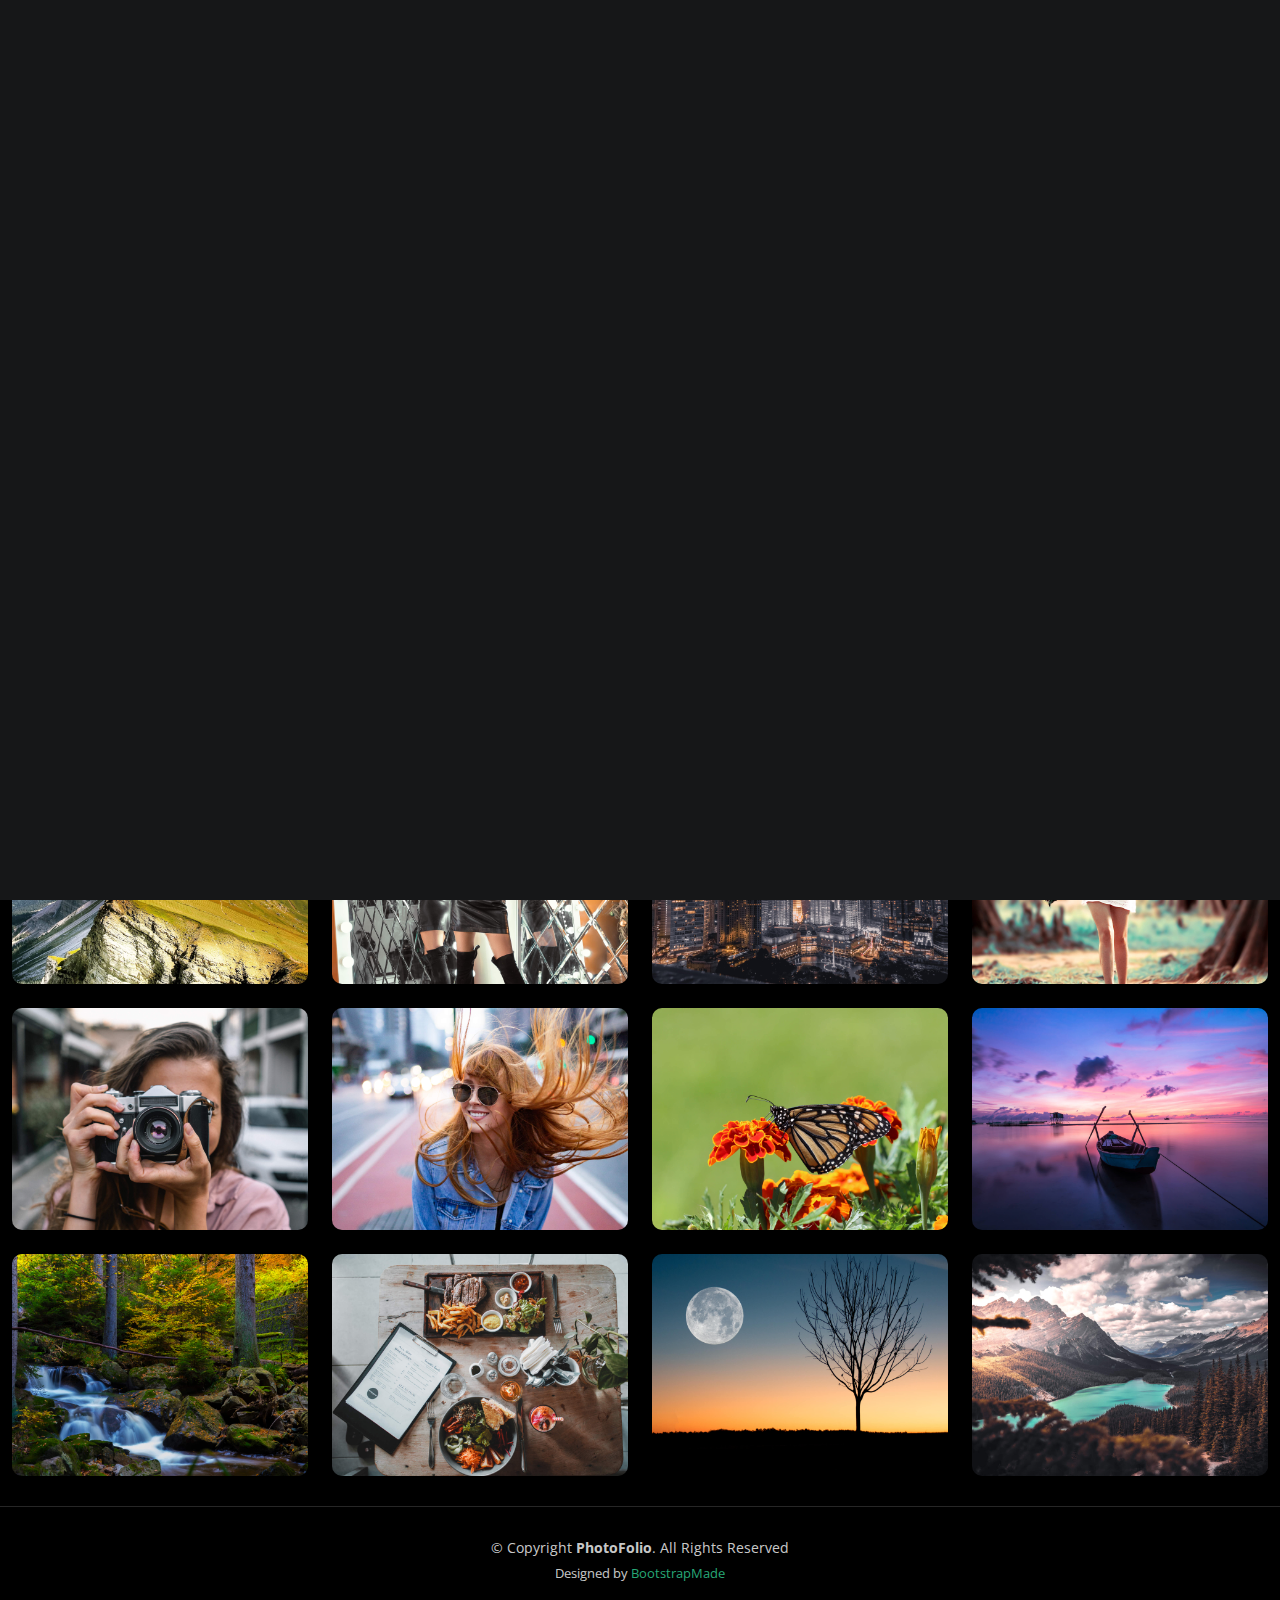
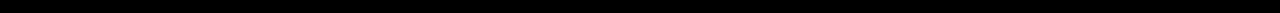
<file: Templates/PhotoFolio/index.html>
<!DOCTYPE html>
<html lang="en">

<head>
  <meta charset="utf-8">
  <meta content="width=device-width, initial-scale=1.0" name="viewport">

  <title>PhotoFolio Bootstrap Template - Index</title>
  <meta content="" name="description">
  <meta content="" name="keywords">

  <!-- Favicons -->
  <link href="assets/img/favicon.png" rel="icon">
  <link href="assets/img/apple-touch-icon.png" rel="apple-touch-icon">

  <!-- Google Fonts -->
  <link rel="preconnect" href="https://fonts.googleapis.com">
  <link rel="preconnect" href="https://fonts.gstatic.com" crossorigin>
  <link href="https://fonts.googleapis.com/css2?family=Open+Sans:ital,wght@0,300;0,400;0,500;0,600;0,700;1,300;1,400;1,600;1,700&family=Inter:ital,wght@0,300;0,400;0,500;0,600;0,700;1,300;1,400;1,500;1,600;1,700&family=Cardo:ital,wght@0,400;0,700;1,400&display=swap" rel="stylesheet">

  <!-- Vendor CSS Files -->
  <link href="assets/vendor/bootstrap/css/bootstrap.min.css" rel="stylesheet">
  <link href="assets/vendor/bootstrap-icons/bootstrap-icons.css" rel="stylesheet">
  <link href="assets/vendor/swiper/swiper-bundle.min.css" rel="stylesheet">
  <link href="assets/vendor/glightbox/css/glightbox.min.css" rel="stylesheet">
  <link href="assets/vendor/aos/aos.css" rel="stylesheet">

  <!-- Template Main CSS File -->
  <link href="assets/css/main.css" rel="stylesheet">

  <!-- =======================================================
  * Template Name: PhotoFolio
  * Template URL: https://bootstrapmade.com/photofolio-bootstrap-photography-website-template/
  * Updated: Mar 17 2024 with Bootstrap v5.3.3
  * Author: BootstrapMade.com
  * License: https://bootstrapmade.com/license/
  ======================================================== -->
</head>

<body>

  <!-- ======= Header ======= -->
  <header id="header" class="header d-flex align-items-center fixed-top">
    <div class="container-fluid d-flex align-items-center justify-content-between">

      <a href="index.html" class="logo d-flex align-items-center  me-auto me-lg-0">
        <!-- Uncomment the line below if you also wish to use an image logo -->
        <!-- <img src="assets/img/logo.png" alt=""> -->
        <i class="bi bi-camera"></i>
        <h1>PhotoFolio</h1>
      </a>

      <nav id="navbar" class="navbar">
        <ul>
          <li><a href="index.html" class="active">Home</a></li>
          <li><a href="about.html">About</a></li>
          <li class="dropdown"><a href="#"><span>Gallery</span> <i class="bi bi-chevron-down dropdown-indicator"></i></a>
            <ul>
              <li><a href="gallery.html">Nature</a></li>
              <li><a href="gallery.html">People</a></li>
              <li><a href="gallery.html">Architecture</a></li>
              <li><a href="gallery.html">Animals</a></li>
              <li><a href="gallery.html">Sports</a></li>
              <li><a href="gallery.html">Travel</a></li>
              <li class="dropdown"><a href="#"><span>Sub Menu</span> <i class="bi bi-chevron-down dropdown-indicator"></i></a>
                <ul>
                  <li><a href="#">Sub Menu 1</a></li>
                  <li><a href="#">Sub Menu 2</a></li>
                  <li><a href="#">Sub Menu 3</a></li>
                </ul>
              </li>
            </ul>
          </li>
          <li><a href="services.html">Services</a></li>
          <li><a href="contact.html">Contact</a></li>
        </ul>
      </nav><!-- .navbar -->

      <div class="header-social-links">
        <a href="#" class="twitter"><i class="bi bi-twitter"></i></a>
        <a href="#" class="facebook"><i class="bi bi-facebook"></i></a>
        <a href="#" class="instagram"><i class="bi bi-instagram"></i></a>
        <a href="#" class="linkedin"><i class="bi bi-linkedin"></i></i></a>
      </div>
      <i class="mobile-nav-toggle mobile-nav-show bi bi-list"></i>
      <i class="mobile-nav-toggle mobile-nav-hide d-none bi bi-x"></i>

    </div>
  </header><!-- End Header -->

  <!-- ======= Hero Section ======= -->
  <section id="hero" class="hero d-flex flex-column justify-content-center align-items-center" data-aos="fade" data-aos-delay="1500">
    <div class="container">
      <div class="row justify-content-center">
        <div class="col-lg-6 text-center">
          <h2>I'm <span>Jenny Wilson</span> a Professional Photographer from New York City</h2>
          <p>Blanditiis praesentium aliquam illum tempore incidunt debitis dolorem magni est deserunt sed qui libero. Qui voluptas amet.</p>
          <a href="contact.html" class="btn-get-started">Available for hire</a>
        </div>
      </div>
    </div>
  </section><!-- End Hero Section -->

  <main id="main" data-aos="fade" data-aos-delay="1500">

    <!-- ======= Gallery Section ======= -->
    <section id="gallery" class="gallery">
      <div class="container-fluid">

        <div class="row gy-4 justify-content-center">
          <div class="col-xl-3 col-lg-4 col-md-6">
            <div class="gallery-item h-100">
              <img src="assets/img/gallery/gallery-1.jpg" class="img-fluid" alt="">
              <div class="gallery-links d-flex align-items-center justify-content-center">
                <a href="assets/img/gallery/gallery-1.jpg" title="Gallery 1" class="glightbox preview-link"><i class="bi bi-arrows-angle-expand"></i></a>
                <a href="gallery-single.html" class="details-link"><i class="bi bi-link-45deg"></i></a>
              </div>
            </div>
          </div><!-- End Gallery Item -->
          <div class="col-xl-3 col-lg-4 col-md-6">
            <div class="gallery-item h-100">
              <img src="assets/img/gallery/gallery-2.jpg" class="img-fluid" alt="">
              <div class="gallery-links d-flex align-items-center justify-content-center">
                <a href="assets/img/gallery/gallery-2.jpg" title="Gallery 2" class="glightbox preview-link"><i class="bi bi-arrows-angle-expand"></i></a>
                <a href="gallery-single.html" class="details-link"><i class="bi bi-link-45deg"></i></a>
              </div>
            </div>
          </div><!-- End Gallery Item -->
          <div class="col-xl-3 col-lg-4 col-md-6">
            <div class="gallery-item h-100">
              <img src="assets/img/gallery/gallery-3.jpg" class="img-fluid" alt="">
              <div class="gallery-links d-flex align-items-center justify-content-center">
                <a href="assets/img/gallery/gallery-3.jpg" title="Gallery 3" class="glightbox preview-link"><i class="bi bi-arrows-angle-expand"></i></a>
                <a href="gallery-single.html" class="details-link"><i class="bi bi-link-45deg"></i></a>
              </div>
            </div>
          </div><!-- End Gallery Item -->
          <div class="col-xl-3 col-lg-4 col-md-6">
            <div class="gallery-item h-100">
              <img src="assets/img/gallery/gallery-4.jpg" class="img-fluid" alt="">
              <div class="gallery-links d-flex align-items-center justify-content-center">
                <a href="assets/img/gallery/gallery-4.jpg" title="Gallery 4" class="glightbox preview-link"><i class="bi bi-arrows-angle-expand"></i></a>
                <a href="gallery-single.html" class="details-link"><i class="bi bi-link-45deg"></i></a>
              </div>
            </div>
          </div><!-- End Gallery Item -->
          <div class="col-xl-3 col-lg-4 col-md-6">
            <div class="gallery-item h-100">
              <img src="assets/img/gallery/gallery-5.jpg" class="img-fluid" alt="">
              <div class="gallery-links d-flex align-items-center justify-content-center">
                <a href="assets/img/gallery/gallery-5.jpg" title="Gallery 5" class="glightbox preview-link"><i class="bi bi-arrows-angle-expand"></i></a>
                <a href="gallery-single.html" class="details-link"><i class="bi bi-link-45deg"></i></a>
              </div>
            </div>
          </div><!-- End Gallery Item -->
          <div class="col-xl-3 col-lg-4 col-md-6">
            <div class="gallery-item h-100">
              <img src="assets/img/gallery/gallery-6.jpg" class="img-fluid" alt="">
              <div class="gallery-links d-flex align-items-center justify-content-center">
                <a href="assets/img/gallery/gallery-6.jpg" title="Gallery 6" class="glightbox preview-link"><i class="bi bi-arrows-angle-expand"></i></a>
                <a href="gallery-single.html" class="details-link"><i class="bi bi-link-45deg"></i></a>
              </div>
            </div>
          </div><!-- End Gallery Item -->
          <div class="col-xl-3 col-lg-4 col-md-6">
            <div class="gallery-item h-100">
              <img src="assets/img/gallery/gallery-7.jpg" class="img-fluid" alt="">
              <div class="gallery-links d-flex align-items-center justify-content-center">
                <a href="assets/img/gallery/gallery-7.jpg" title="Gallery 7" class="glightbox preview-link"><i class="bi bi-arrows-angle-expand"></i></a>
                <a href="gallery-single.html" class="details-link"><i class="bi bi-link-45deg"></i></a>
              </div>
            </div>
          </div><!-- End Gallery Item -->
          <div class="col-xl-3 col-lg-4 col-md-6">
            <div class="gallery-item h-100">
              <img src="assets/img/gallery/gallery-8.jpg" class="img-fluid" alt="">
              <div class="gallery-links d-flex align-items-center justify-content-center">
                <a href="assets/img/gallery/gallery-8.jpg" title="Gallery 8" class="glightbox preview-link"><i class="bi bi-arrows-angle-expand"></i></a>
                <a href="gallery-single.html" class="details-link"><i class="bi bi-link-45deg"></i></a>
              </div>
            </div>
          </div><!-- End Gallery Item -->
          <div class="col-xl-3 col-lg-4 col-md-6">
            <div class="gallery-item h-100">
              <img src="assets/img/gallery/gallery-9.jpg" class="img-fluid" alt="">
              <div class="gallery-links d-flex align-items-center justify-content-center">
                <a href="assets/img/gallery/gallery-9.jpg" title="Gallery 9" class="glightbox preview-link"><i class="bi bi-arrows-angle-expand"></i></a>
                <a href="gallery-single.html" class="details-link"><i class="bi bi-link-45deg"></i></a>
              </div>
            </div>
          </div><!-- End Gallery Item -->
          <div class="col-xl-3 col-lg-4 col-md-6">
            <div class="gallery-item h-100">
              <img src="assets/img/gallery/gallery-10.jpg" class="img-fluid" alt="">
              <div class="gallery-links d-flex align-items-center justify-content-center">
                <a href="assets/img/gallery/gallery-10.jpg" title="Gallery 10" class="glightbox preview-link"><i class="bi bi-arrows-angle-expand"></i></a>
                <a href="gallery-single.html" class="details-link"><i class="bi bi-link-45deg"></i></a>
              </div>
            </div>
          </div><!-- End Gallery Item -->
          <div class="col-xl-3 col-lg-4 col-md-6">
            <div class="gallery-item h-100">
              <img src="assets/img/gallery/gallery-11.jpg" class="img-fluid" alt="">
              <div class="gallery-links d-flex align-items-center justify-content-center">
                <a href="assets/img/gallery/gallery-11.jpg" title="Gallery 11" class="glightbox preview-link"><i class="bi bi-arrows-angle-expand"></i></a>
                <a href="gallery-single.html" class="details-link"><i class="bi bi-link-45deg"></i></a>
              </div>
            </div>
          </div><!-- End Gallery Item -->
          <div class="col-xl-3 col-lg-4 col-md-6">
            <div class="gallery-item h-100">
              <img src="assets/img/gallery/gallery-12.jpg" class="img-fluid" alt="">
              <div class="gallery-links d-flex align-items-center justify-content-center">
                <a href="assets/img/gallery/gallery-12.jpg" title="Gallery 12" class="glightbox preview-link"><i class="bi bi-arrows-angle-expand"></i></a>
                <a href="gallery-single.html" class="details-link"><i class="bi bi-link-45deg"></i></a>
              </div>
            </div>
          </div><!-- End Gallery Item -->
          <div class="col-xl-3 col-lg-4 col-md-6">
            <div class="gallery-item h-100">
              <img src="assets/img/gallery/gallery-13.jpg" class="img-fluid" alt="">
              <div class="gallery-links d-flex align-items-center justify-content-center">
                <a href="assets/img/gallery/gallery-13.jpg" title="Gallery 13" class="glightbox preview-link"><i class="bi bi-arrows-angle-expand"></i></a>
                <a href="gallery-single.html" class="details-link"><i class="bi bi-link-45deg"></i></a>
              </div>
            </div>
          </div><!-- End Gallery Item -->
          <div class="col-xl-3 col-lg-4 col-md-6">
            <div class="gallery-item h-100">
              <img src="assets/img/gallery/gallery-14.jpg" class="img-fluid" alt="">
              <div class="gallery-links d-flex align-items-center justify-content-center">
                <a href="assets/img/gallery/gallery-14.jpg" title="Gallery 14" class="glightbox preview-link"><i class="bi bi-arrows-angle-expand"></i></a>
                <a href="gallery-single.html" class="details-link"><i class="bi bi-link-45deg"></i></a>
              </div>
            </div>
          </div><!-- End Gallery Item -->
          <div class="col-xl-3 col-lg-4 col-md-6">
            <div class="gallery-item h-100">
              <img src="assets/img/gallery/gallery-15.jpg" class="img-fluid" alt="">
              <div class="gallery-links d-flex align-items-center justify-content-center">
                <a href="assets/img/gallery/gallery-15.jpg" title="Gallery 15" class="glightbox preview-link"><i class="bi bi-arrows-angle-expand"></i></a>
                <a href="gallery-single.html" class="details-link"><i class="bi bi-link-45deg"></i></a>
              </div>
            </div>
          </div><!-- End Gallery Item -->
          <div class="col-xl-3 col-lg-4 col-md-6">
            <div class="gallery-item h-100">
              <img src="assets/img/gallery/gallery-16.jpg" class="img-fluid" alt="">
              <div class="gallery-links d-flex align-items-center justify-content-center">
                <a href="assets/img/gallery/gallery-16.jpg" title="Gallery 16" class="glightbox preview-link"><i class="bi bi-arrows-angle-expand"></i></a>
                <a href="gallery-single.html" class="details-link"><i class="bi bi-link-45deg"></i></a>
              </div>
            </div>
          </div><!-- End Gallery Item -->

        </div>

      </div>
    </section><!-- End Gallery Section -->

  </main><!-- End #main -->

  <!-- ======= Footer ======= -->
  <footer id="footer" class="footer">
    <div class="container">
      <div class="copyright">
        &copy; Copyright <strong><span>PhotoFolio</span></strong>. All Rights Reserved
      </div>
      <div class="credits">
        <!-- All the links in the footer should remain intact. -->
        <!-- You can delete the links only if you purchased the pro version. -->
        <!-- Licensing information: https://bootstrapmade.com/license/ -->
        <!-- Purchase the pro version with working PHP/AJAX contact form: https://bootstrapmade.com/photofolio-bootstrap-photography-website-template/ -->
        Designed by <a href="https://bootstrapmade.com/">BootstrapMade</a>
      </div>
    </div>
  </footer><!-- End Footer -->

  <a href="#" class="scroll-top d-flex align-items-center justify-content-center"><i class="bi bi-arrow-up-short"></i></a>

  <div id="preloader">
    <div class="line"></div>
  </div>

  <!-- Vendor JS Files -->
  <script src="assets/vendor/bootstrap/js/bootstrap.bundle.min.js"></script>
  <script src="assets/vendor/swiper/swiper-bundle.min.js"></script>
  <script src="assets/vendor/glightbox/js/glightbox.min.js"></script>
  <script src="assets/vendor/aos/aos.js"></script>
  <script src="assets/vendor/php-email-form/validate.js"></script>

  <!-- Template Main JS File -->
  <script src="assets/js/main.js"></script>

</body>

</html>
</file>
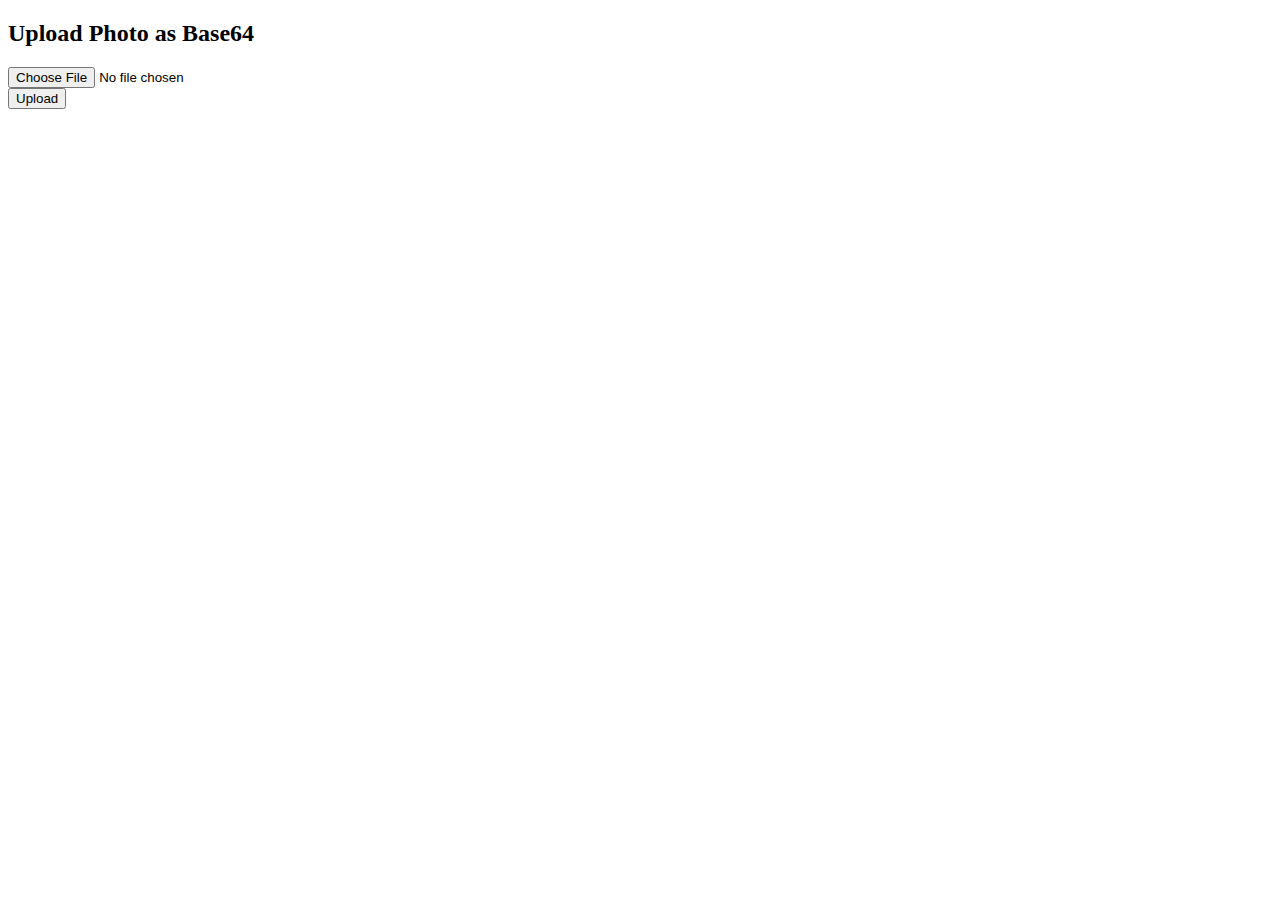
<file: pruebas.html>
<!DOCTYPE html>
<html lang="en">

<head>
    <meta charset="UTF-8">
    <meta name="viewport" content="width=device-width, initial-scale=1.0">
    <title>Upload Photo as Base64</title>
    <style>
        img {
            max-width: 300px;
            max-height: 300px;
            margin-top: 10px;
        }
    </style>
</head>
<body>
    <h2>Upload Photo as Base64</h2>
    <input type="file" id="fileInput" accept="image/*">
    <div id="imageContainer"></div>
    <button onclick="handleUpload()">Upload</button>
    <div id="faces-list"></div>
    <script>
document.getElementById('fileInput').addEventListener('change', function(event) {
            const file = event.target.files[0];
            const reader = new FileReader();

            reader.onload = function(event) {
                const imageUrl = event.target.result;
                const image = document.createElement('img');
                image.src = imageUrl;
                document.getElementById('imageContainer').innerHTML = '';
                document.getElementById('imageContainer').appendChild(image);
            };

            reader.readAsDataURL(file);
        });
// Mostramos las caras en el HTML
function showFaces(faces){
    const facesList = document.getElementById('faces-list');
    facesList.innerHTML = '';
    faces.forEach(face => {
        const img = document.createElement('img');
        img.src = face.face;
        facesList.appendChild(img);
        const vectorInfo = document.createElement('p');
        vectorInfo.textContent = `Encoding: [${face.encoding.join(', ')}]`;
        facesList.appendChild(vectorInfo);
    });
}


        function handleUpload() {
            console.log("subiendo");
            const fileInput = document.getElementById('fileInput');
            const file = fileInput.files[0];

            
            if (file) {
                var formData = new FormData();
                formData.append('img', file);
                sendDataToAPI(formData);
            } else {
                alert("Please select a file.");
            }
        }
        
        function sendDataToAPI(formData) {
            // Replace 'your-api-endpoint' with the actual API endpoint
            const apiUrl = 'http://127.0.0.1:105/get_encoding';
            for (const value of formData.values()) {
                console.log(value);
            }
            // Make an AJAX POST request to the API endpoint
            fetch(apiUrl, {
                method: 'POST',
                body: formData,
            })
            .then(response => {
                if (response.ok) {
                    alert('Image uploaded successfully!');
                    return response.json();
                } else {
                    throw new Error('Failed to upload image');
                }
            }).then(response =>{
                showFaces(response)
            })
            .catch(error => {
                console.error('Error:', error);
                alert('Failed to upload image. Please try again later.');
            });
        }
    </script>
</body>
</html>
</file>
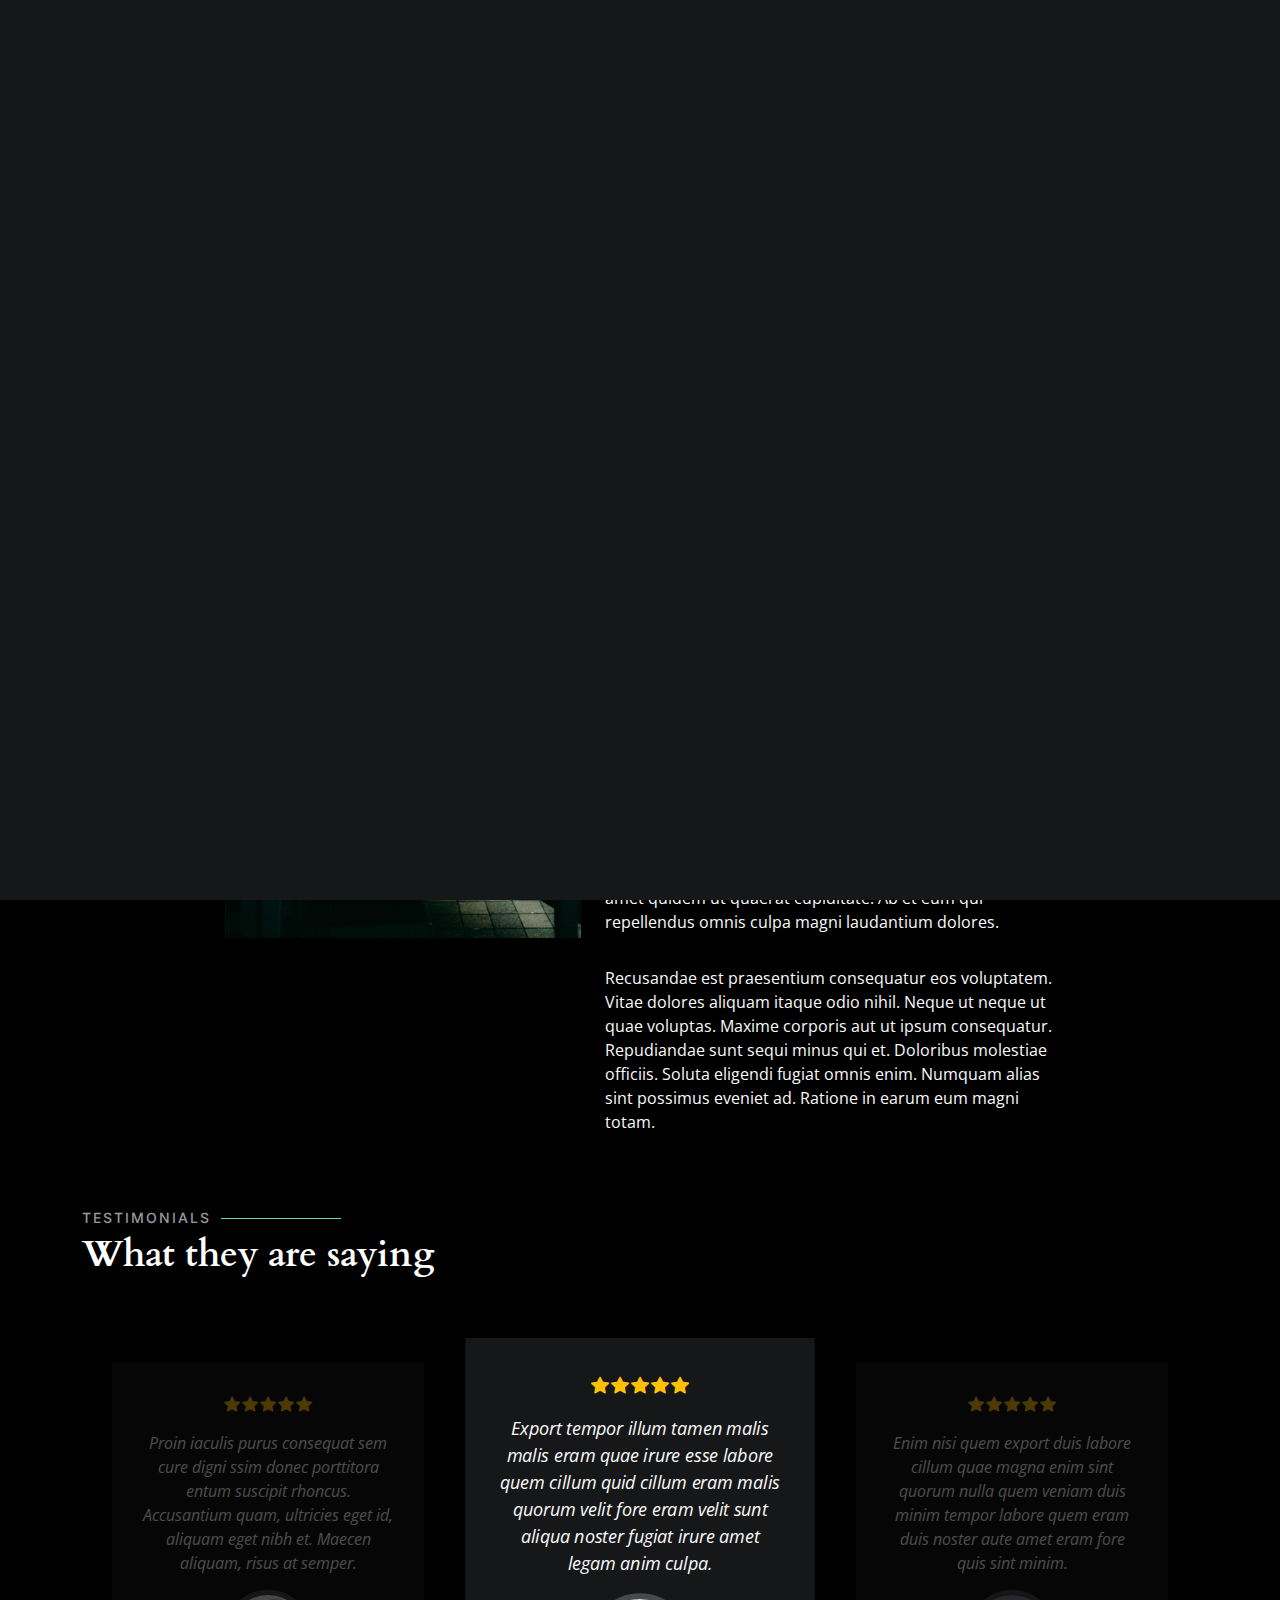
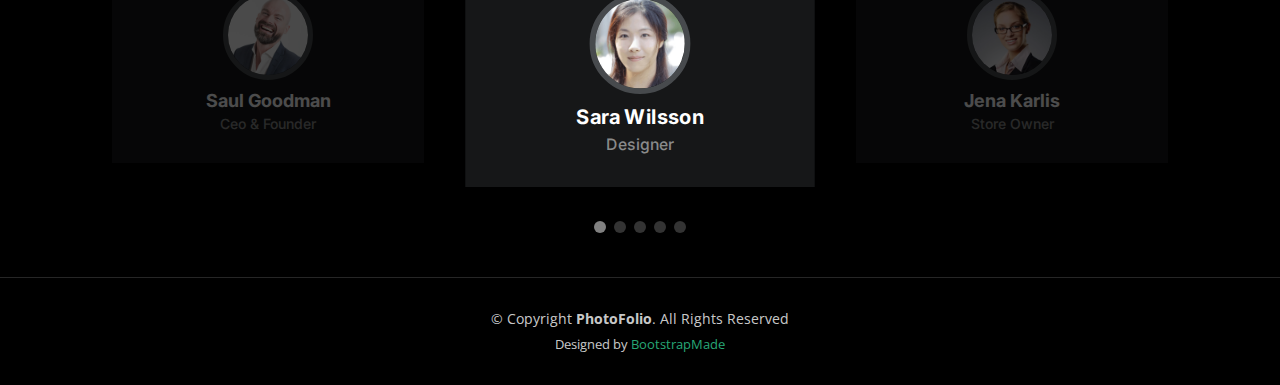
<file: Templates/PhotoFolio/about.html>
<!DOCTYPE html>
<html lang="en">

<head>
  <meta charset="utf-8">
  <meta content="width=device-width, initial-scale=1.0" name="viewport">

  <title>PhotoFolio Bootstrap Template - About</title>
  <meta content="" name="description">
  <meta content="" name="keywords">

  <!-- Favicons -->
  <link href="assets/img/favicon.png" rel="icon">
  <link href="assets/img/apple-touch-icon.png" rel="apple-touch-icon">

  <!-- Google Fonts -->
  <link rel="preconnect" href="https://fonts.googleapis.com">
  <link rel="preconnect" href="https://fonts.gstatic.com" crossorigin>
  <link href="https://fonts.googleapis.com/css2?family=Open+Sans:ital,wght@0,300;0,400;0,500;0,600;0,700;1,300;1,400;1,600;1,700&family=Inter:ital,wght@0,300;0,400;0,500;0,600;0,700;1,300;1,400;1,500;1,600;1,700&family=Cardo:ital,wght@0,400;0,700;1,400&display=swap" rel="stylesheet">

  <!-- Vendor CSS Files -->
  <link href="assets/vendor/bootstrap/css/bootstrap.min.css" rel="stylesheet">
  <link href="assets/vendor/bootstrap-icons/bootstrap-icons.css" rel="stylesheet">
  <link href="assets/vendor/swiper/swiper-bundle.min.css" rel="stylesheet">
  <link href="assets/vendor/glightbox/css/glightbox.min.css" rel="stylesheet">
  <link href="assets/vendor/aos/aos.css" rel="stylesheet">

  <!-- Template Main CSS File -->
  <link href="assets/css/main.css" rel="stylesheet">

  <!-- =======================================================
  * Template Name: PhotoFolio
  * Template URL: https://bootstrapmade.com/photofolio-bootstrap-photography-website-template/
  * Updated: Mar 17 2024 with Bootstrap v5.3.3
  * Author: BootstrapMade.com
  * License: https://bootstrapmade.com/license/
  ======================================================== -->
</head>

<body>

  <!-- ======= Header ======= -->
  <header id="header" class="header d-flex align-items-center fixed-top">
    <div class="container-fluid d-flex align-items-center justify-content-between">

      <a href="index.html" class="logo d-flex align-items-center  me-auto me-lg-0">
        <!-- Uncomment the line below if you also wish to use an image logo -->
        <!-- <img src="assets/img/logo.png" alt=""> -->
        <i class="bi bi-camera"></i>
        <h1>PhotoFolio</h1>
      </a>

      <nav id="navbar" class="navbar">
        <ul>
          <li><a href="index.html">Home</a></li>
          <li><a href="about.html" class="active">About</a></li>
          <li class="dropdown"><a href="#"><span>Gallery</span> <i class="bi bi-chevron-down dropdown-indicator"></i></a>
            <ul>
              <li><a href="gallery.html">Nature</a></li>
              <li><a href="gallery.html">People</a></li>
              <li><a href="gallery.html">Architecture</a></li>
              <li><a href="gallery.html">Animals</a></li>
              <li><a href="gallery.html">Sports</a></li>
              <li><a href="gallery.html">Travel</a></li>
              <li class="dropdown"><a href="#"><span>Sub Menu</span> <i class="bi bi-chevron-down dropdown-indicator"></i></a>
                <ul>
                  <li><a href="#">Sub Menu 1</a></li>
                  <li><a href="#">Sub Menu 2</a></li>
                  <li><a href="#">Sub Menu 3</a></li>
                </ul>
              </li>
            </ul>
          </li>
          <li><a href="services.html">Services</a></li>
          <li><a href="contact.html">Contact</a></li>
        </ul>
      </nav><!-- .navbar -->

      <div class="header-social-links">
        <a href="#" class="twitter"><i class="bi bi-twitter"></i></a>
        <a href="#" class="facebook"><i class="bi bi-facebook"></i></a>
        <a href="#" class="instagram"><i class="bi bi-instagram"></i></a>
        <a href="#" class="linkedin"><i class="bi bi-linkedin"></i></i></a>
      </div>
      <i class="mobile-nav-toggle mobile-nav-show bi bi-list"></i>
      <i class="mobile-nav-toggle mobile-nav-hide d-none bi bi-x"></i>

    </div>
  </header><!-- End Header -->

  <main id="main" data-aos="fade" data-aos-delay="1500">

    <!-- ======= End Page Header ======= -->
    <div class="page-header d-flex align-items-center">
      <div class="container position-relative">
        <div class="row d-flex justify-content-center">
          <div class="col-lg-6 text-center">
            <h2>About</h2>
            <p>Odio et unde deleniti. Deserunt numquam exercitationem. Officiis quo odio sint voluptas consequatur ut a odio voluptatem. Sit dolorum debitis veritatis natus dolores. Quasi ratione sint. Sit quaerat ipsum dolorem.</p>

            <a class="cta-btn" href="contact.html">Available for hire</a>

          </div>
        </div>
      </div>
    </div><!-- End Page Header -->

    <!-- ======= About Section ======= -->
    <section id="about" class="about">
      <div class="container">

        <div class="row gy-4 justify-content-center">
          <div class="col-lg-4">
            <img src="assets/img/profile-img.jpg" class="img-fluid" alt="">
          </div>
          <div class="col-lg-5 content">
            <h2>Professional Photographer from New York</h2>
            <p class="fst-italic py-3">
              Lorem ipsum dolor sit amet, consectetur adipiscing elit, sed do eiusmod tempor incididunt ut labore et dolore
              magna aliqua.
            </p>
            <div class="row">
              <div class="col-lg-6">
                <ul>
                  <li><i class="bi bi-chevron-right"></i> <strong>Birthday:</strong> <span>1 May 1995</span></li>
                  <li><i class="bi bi-chevron-right"></i> <strong>Website:</strong> <span>www.example.com</span></li>
                  <li><i class="bi bi-chevron-right"></i> <strong>Phone:</strong> <span>+123 456 7890</span></li>
                  <li><i class="bi bi-chevron-right"></i> <strong>City:</strong> <span>New York, USA</span></li>
                </ul>
              </div>
              <div class="col-lg-6">
                <ul>
                  <li><i class="bi bi-chevron-right"></i> <strong>Age:</strong> <span>30</span></li>
                  <li><i class="bi bi-chevron-right"></i> <strong>Degree:</strong> <span>Master</span></li>
                  <li><i class="bi bi-chevron-right"></i> <strong>PhEmailone:</strong> <span>email@example.com</span></li>
                  <li><i class="bi bi-chevron-right"></i> <strong>Freelance:</strong> <span>Available</span></li>
                </ul>
              </div>
            </div>
            <p class="py-3">
              Officiis eligendi itaque labore et dolorum mollitia officiis optio vero. Quisquam sunt adipisci omnis et ut. Nulla accusantium dolor incidunt officia tempore. Et eius omnis.
              Cupiditate ut dicta maxime officiis quidem quia. Sed et consectetur qui quia repellendus itaque neque. Aliquid amet quidem ut quaerat cupiditate. Ab et eum qui repellendus omnis culpa magni laudantium dolores.
            </p>
            <p class="m-0">
              Recusandae est praesentium consequatur eos voluptatem. Vitae dolores aliquam itaque odio nihil. Neque ut neque ut quae voluptas. Maxime corporis aut ut ipsum consequatur. Repudiandae sunt sequi minus qui et. Doloribus molestiae officiis.
              Soluta eligendi fugiat omnis enim. Numquam alias sint possimus eveniet ad. Ratione in earum eum magni totam.
            </p>
          </div>
        </div>

      </div>
    </section><!-- End About Section -->

    <!-- ======= Testimonials Section ======= -->
    <section id="testimonials" class="testimonials">
      <div class="container">

        <div class="section-header">
          <h2>Testimonials</h2>
          <p>What they are saying</p>
        </div>

        <div class="slides-3 swiper">
          <div class="swiper-wrapper">

            <div class="swiper-slide">
              <div class="testimonial-item">
                <div class="stars">
                  <i class="bi bi-star-fill"></i><i class="bi bi-star-fill"></i><i class="bi bi-star-fill"></i><i class="bi bi-star-fill"></i><i class="bi bi-star-fill"></i>
                </div>
                <p>
                  Proin iaculis purus consequat sem cure digni ssim donec porttitora entum suscipit rhoncus. Accusantium quam, ultricies eget id, aliquam eget nibh et. Maecen aliquam, risus at semper.
                </p>
                <div class="profile mt-auto">
                  <img src="assets/img/testimonials/testimonials-1.jpg" class="testimonial-img" alt="">
                  <h3>Saul Goodman</h3>
                  <h4>Ceo &amp; Founder</h4>
                </div>
              </div>
            </div><!-- End testimonial item -->

            <div class="swiper-slide">
              <div class="testimonial-item">
                <div class="stars">
                  <i class="bi bi-star-fill"></i><i class="bi bi-star-fill"></i><i class="bi bi-star-fill"></i><i class="bi bi-star-fill"></i><i class="bi bi-star-fill"></i>
                </div>
                <p>
                  Export tempor illum tamen malis malis eram quae irure esse labore quem cillum quid cillum eram malis quorum velit fore eram velit sunt aliqua noster fugiat irure amet legam anim culpa.
                </p>
                <div class="profile mt-auto">
                  <img src="assets/img/testimonials/testimonials-2.jpg" class="testimonial-img" alt="">
                  <h3>Sara Wilsson</h3>
                  <h4>Designer</h4>
                </div>
              </div>
            </div><!-- End testimonial item -->

            <div class="swiper-slide">
              <div class="testimonial-item">
                <div class="stars">
                  <i class="bi bi-star-fill"></i><i class="bi bi-star-fill"></i><i class="bi bi-star-fill"></i><i class="bi bi-star-fill"></i><i class="bi bi-star-fill"></i>
                </div>
                <p>
                  Enim nisi quem export duis labore cillum quae magna enim sint quorum nulla quem veniam duis minim tempor labore quem eram duis noster aute amet eram fore quis sint minim.
                </p>
                <div class="profile mt-auto">
                  <img src="assets/img/testimonials/testimonials-3.jpg" class="testimonial-img" alt="">
                  <h3>Jena Karlis</h3>
                  <h4>Store Owner</h4>
                </div>
              </div>
            </div><!-- End testimonial item -->

            <div class="swiper-slide">
              <div class="testimonial-item">
                <div class="stars">
                  <i class="bi bi-star-fill"></i><i class="bi bi-star-fill"></i><i class="bi bi-star-fill"></i><i class="bi bi-star-fill"></i><i class="bi bi-star-fill"></i>
                </div>
                <p>
                  Fugiat enim eram quae cillum dolore dolor amet nulla culpa multos export minim fugiat minim velit minim dolor enim duis veniam ipsum anim magna sunt elit fore quem dolore labore illum veniam.
                </p>
                <div class="profile mt-auto">
                  <img src="assets/img/testimonials/testimonials-4.jpg" class="testimonial-img" alt="">
                  <h3>Matt Brandon</h3>
                  <h4>Freelancer</h4>
                </div>
              </div>
            </div><!-- End testimonial item -->

            <div class="swiper-slide">
              <div class="testimonial-item">
                <div class="stars">
                  <i class="bi bi-star-fill"></i><i class="bi bi-star-fill"></i><i class="bi bi-star-fill"></i><i class="bi bi-star-fill"></i><i class="bi bi-star-fill"></i>
                </div>
                <p>
                  Quis quorum aliqua sint quem legam fore sunt eram irure aliqua veniam tempor noster veniam enim culpa labore duis sunt culpa nulla illum cillum fugiat legam esse veniam culpa fore nisi cillum quid.
                </p>
                <div class="profile mt-auto">
                  <img src="assets/img/testimonials/testimonials-5.jpg" class="testimonial-img" alt="">
                  <h3>John Larson</h3>
                  <h4>Entrepreneur</h4>
                </div>
              </div>
            </div><!-- End testimonial item -->

          </div>
          <div class="swiper-pagination"></div>
        </div>

      </div>
    </section><!-- End Testimonials Section -->

  </main><!-- End #main -->

  <!-- ======= Footer ======= -->
  <footer id="footer" class="footer">
    <div class="container">
      <div class="copyright">
        &copy; Copyright <strong><span>PhotoFolio</span></strong>. All Rights Reserved
      </div>
      <div class="credits">
        <!-- All the links in the footer should remain intact. -->
        <!-- You can delete the links only if you purchased the pro version. -->
        <!-- Licensing information: https://bootstrapmade.com/license/ -->
        <!-- Purchase the pro version with working PHP/AJAX contact form: https://bootstrapmade.com/photofolio-bootstrap-photography-website-template/ -->
        Designed by <a href="https://bootstrapmade.com/">BootstrapMade</a>
      </div>
    </div>
  </footer><!-- End Footer -->

  <a href="#" class="scroll-top d-flex align-items-center justify-content-center"><i class="bi bi-arrow-up-short"></i></a>

  <div id="preloader">
    <div class="line"></div>
  </div>

  <!-- Vendor JS Files -->
  <script src="assets/vendor/bootstrap/js/bootstrap.bundle.min.js"></script>
  <script src="assets/vendor/swiper/swiper-bundle.min.js"></script>
  <script src="assets/vendor/glightbox/js/glightbox.min.js"></script>
  <script src="assets/vendor/aos/aos.js"></script>
  <script src="assets/vendor/php-email-form/validate.js"></script>

  <!-- Template Main JS File -->
  <script src="assets/js/main.js"></script>

</body>

</html>
</file>
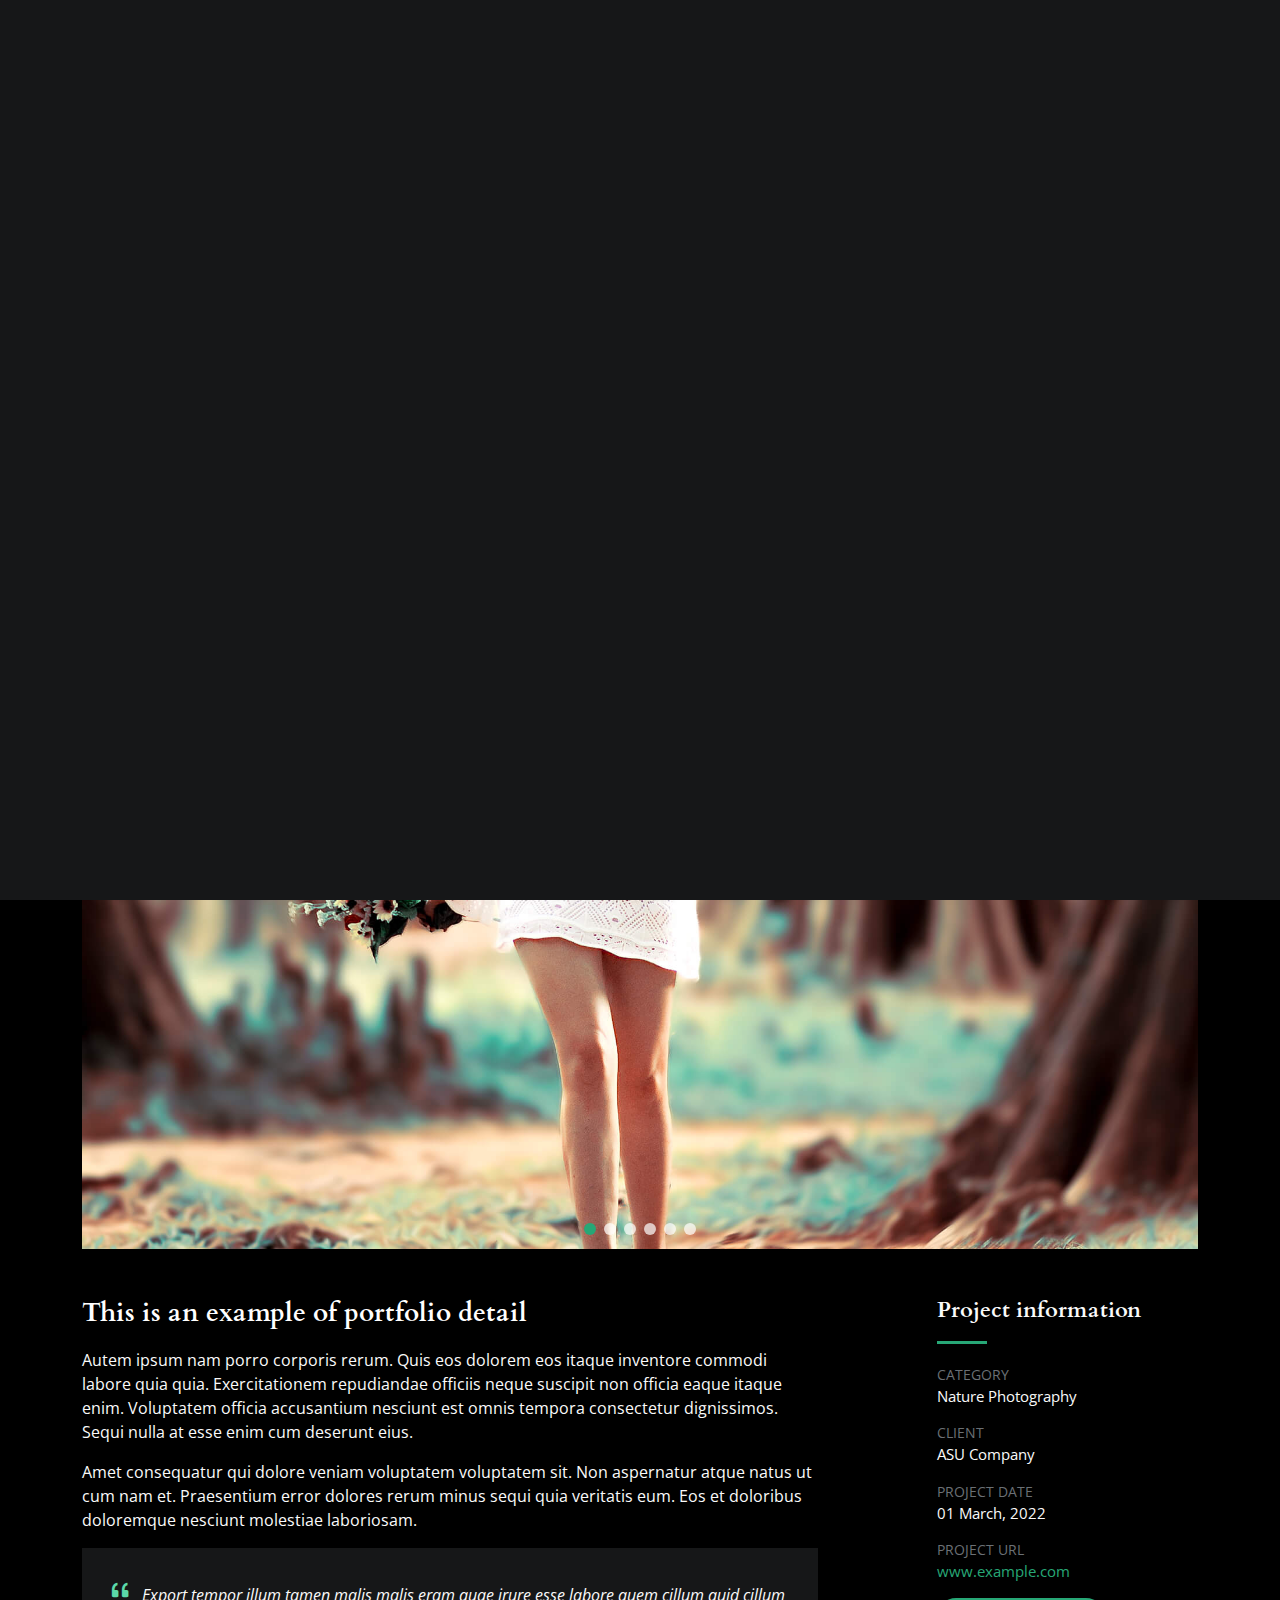
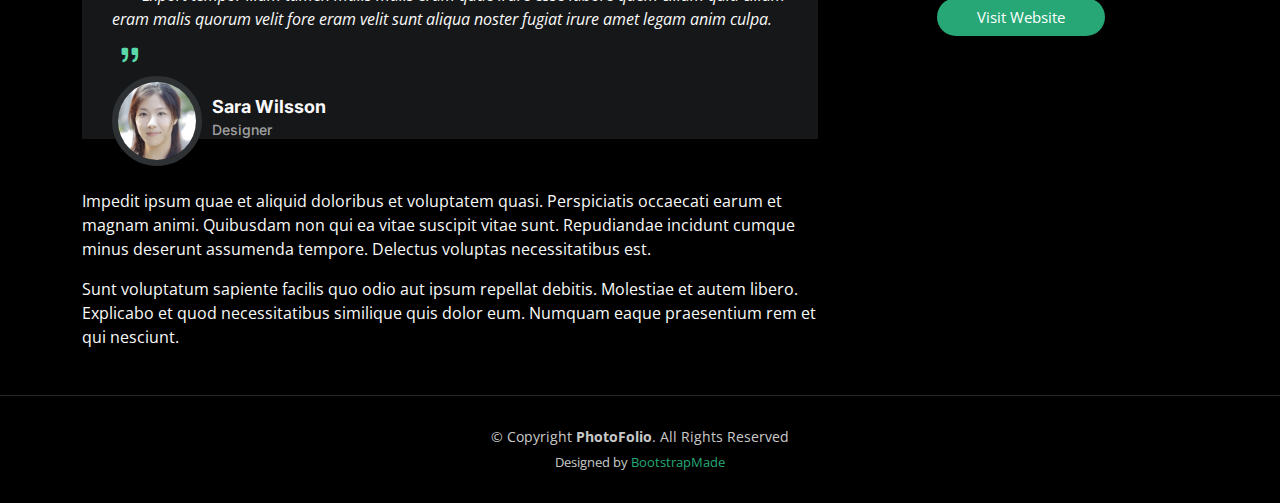
<file: Templates/PhotoFolio/gallery-single.html>
<!DOCTYPE html>
<html lang="en">

<head>
  <meta charset="utf-8">
  <meta content="width=device-width, initial-scale=1.0" name="viewport">

  <title>PhotoFolio Bootstrap Template - Gallery Single</title>
  <meta content="" name="description">
  <meta content="" name="keywords">

  <!-- Favicons -->
  <link href="assets/img/favicon.png" rel="icon">
  <link href="assets/img/apple-touch-icon.png" rel="apple-touch-icon">

  <!-- Google Fonts -->
  <link rel="preconnect" href="https://fonts.googleapis.com">
  <link rel="preconnect" href="https://fonts.gstatic.com" crossorigin>
  <link href="https://fonts.googleapis.com/css2?family=Open+Sans:ital,wght@0,300;0,400;0,500;0,600;0,700;1,300;1,400;1,600;1,700&family=Inter:ital,wght@0,300;0,400;0,500;0,600;0,700;1,300;1,400;1,500;1,600;1,700&family=Cardo:ital,wght@0,400;0,700;1,400&display=swap" rel="stylesheet">

  <!-- Vendor CSS Files -->
  <link href="assets/vendor/bootstrap/css/bootstrap.min.css" rel="stylesheet">
  <link href="assets/vendor/bootstrap-icons/bootstrap-icons.css" rel="stylesheet">
  <link href="assets/vendor/swiper/swiper-bundle.min.css" rel="stylesheet">
  <link href="assets/vendor/glightbox/css/glightbox.min.css" rel="stylesheet">
  <link href="assets/vendor/aos/aos.css" rel="stylesheet">

  <!-- Template Main CSS File -->
  <link href="assets/css/main.css" rel="stylesheet">

  <!-- =======================================================
  * Template Name: PhotoFolio
  * Template URL: https://bootstrapmade.com/photofolio-bootstrap-photography-website-template/
  * Updated: Mar 17 2024 with Bootstrap v5.3.3
  * Author: BootstrapMade.com
  * License: https://bootstrapmade.com/license/
  ======================================================== -->
</head>

<body>

  <!-- ======= Header ======= -->
  <header id="header" class="header d-flex align-items-center fixed-top">
    <div class="container-fluid d-flex align-items-center justify-content-between">

      <a href="index.html" class="logo d-flex align-items-center  me-auto me-lg-0">
        <!-- Uncomment the line below if you also wish to use an image logo -->
        <!-- <img src="assets/img/logo.png" alt=""> -->
        <i class="bi bi-camera"></i>
        <h1>PhotoFolio</h1>
      </a>

      <nav id="navbar" class="navbar">
        <ul>
          <li><a href="index.html">Home</a></li>
          <li><a href="about.html">About</a></li>
          <li class="dropdown"><a href="#"><span>Gallery</span> <i class="bi bi-chevron-down dropdown-indicator"></i></a>
            <ul>
              <li><a href="gallery.html" class="active">Nature</a></li>
              <li><a href="gallery.html">People</a></li>
              <li><a href="gallery.html">Architecture</a></li>
              <li><a href="gallery.html">Animals</a></li>
              <li><a href="gallery.html">Sports</a></li>
              <li><a href="gallery.html">Travel</a></li>
              <li class="dropdown"><a href="#"><span>Sub Menu</span> <i class="bi bi-chevron-down dropdown-indicator"></i></a>
                <ul>
                  <li><a href="#">Sub Menu 1</a></li>
                  <li><a href="#">Sub Menu 2</a></li>
                  <li><a href="#">Sub Menu 3</a></li>
                </ul>
              </li>
            </ul>
          </li>
          <li><a href="services.html">Services</a></li>
          <li><a href="contact.html">Contact</a></li>
        </ul>
      </nav><!-- .navbar -->

      <div class="header-social-links">
        <a href="#" class="twitter"><i class="bi bi-twitter"></i></a>
        <a href="#" class="facebook"><i class="bi bi-facebook"></i></a>
        <a href="#" class="instagram"><i class="bi bi-instagram"></i></a>
        <a href="#" class="linkedin"><i class="bi bi-linkedin"></i></i></a>
      </div>
      <i class="mobile-nav-toggle mobile-nav-show bi bi-list"></i>
      <i class="mobile-nav-toggle mobile-nav-hide d-none bi bi-x"></i>

    </div>
  </header><!-- End Header -->

  <main id="main" data-aos="fade" data-aos-delay="1500">

    <!-- ======= End Page Header ======= -->
    <div class="page-header d-flex align-items-center">
      <div class="container position-relative">
        <div class="row d-flex justify-content-center">
          <div class="col-lg-6 text-center">
            <h2>Gallery Single</h2>
            <p>Odio et unde deleniti. Deserunt numquam exercitationem. Officiis quo odio sint voluptas consequatur ut a odio voluptatem. Sit dolorum debitis veritatis natus dolores. Quasi ratione sint. Sit quaerat ipsum dolorem.</p>

            <a class="cta-btn" href="contact.html">Available for hire</a>

          </div>
        </div>
      </div>
    </div><!-- End Page Header -->

    <!-- ======= Gallery Single Section ======= -->
    <section id="gallery-single" class="gallery-single">
      <div class="container">

        <div class="position-relative h-100">
          <div class="slides-1 portfolio-details-slider swiper">
            <div class="swiper-wrapper align-items-center">

              <div class="swiper-slide">
                <img src="assets/img/gallery/gallery-8.jpg" alt="">
              </div>
              <div class="swiper-slide">
                <img src="assets/img/gallery/gallery-9.jpg" alt="">
              </div>
              <div class="swiper-slide">
                <img src="assets/img/gallery/gallery-10.jpg" alt="">
              </div>
              <div class="swiper-slide">
                <img src="assets/img/gallery/gallery-11.jpg" alt="">
              </div>
              <div class="swiper-slide">
                <img src="assets/img/gallery/gallery-12.jpg" alt="">
              </div>
              <div class="swiper-slide">
                <img src="assets/img/gallery/gallery-13.jpg" alt="">
              </div>

            </div>
            <div class="swiper-pagination"></div>
          </div>
          <div class="swiper-button-prev"></div>
          <div class="swiper-button-next"></div>

        </div>

        <div class="row justify-content-between gy-4 mt-4">

          <div class="col-lg-8">
            <div class="portfolio-description">
              <h2>This is an example of portfolio detail</h2>
              <p>
                Autem ipsum nam porro corporis rerum. Quis eos dolorem eos itaque inventore commodi labore quia quia. Exercitationem repudiandae officiis neque suscipit non officia eaque itaque enim. Voluptatem officia accusantium nesciunt est omnis tempora consectetur dignissimos. Sequi nulla at esse enim cum deserunt eius.
              </p>
              <p>
                Amet consequatur qui dolore veniam voluptatem voluptatem sit. Non aspernatur atque natus ut cum nam et. Praesentium error dolores rerum minus sequi quia veritatis eum. Eos et doloribus doloremque nesciunt molestiae laboriosam.
              </p>

              <div class="testimonial-item">
                <p>
                  <i class="bi bi-quote quote-icon-left"></i>
                  Export tempor illum tamen malis malis eram quae irure esse labore quem cillum quid cillum eram malis quorum velit fore eram velit sunt aliqua noster fugiat irure amet legam anim culpa.
                  <i class="bi bi-quote quote-icon-right"></i>
                </p>
                <div>
                  <img src="assets/img/testimonials/testimonials-2.jpg" class="testimonial-img" alt="">
                  <h3>Sara Wilsson</h3>
                  <h4>Designer</h4>
                </div>
              </div>

              <p>
                Impedit ipsum quae et aliquid doloribus et voluptatem quasi. Perspiciatis occaecati earum et magnam animi. Quibusdam non qui ea vitae suscipit vitae sunt. Repudiandae incidunt cumque minus deserunt assumenda tempore. Delectus voluptas necessitatibus est.

              <p>
                Sunt voluptatum sapiente facilis quo odio aut ipsum repellat debitis. Molestiae et autem libero. Explicabo et quod necessitatibus similique quis dolor eum. Numquam eaque praesentium rem et qui nesciunt.
              </p>

            </div>
          </div>

          <div class="col-lg-3">
            <div class="portfolio-info">
              <h3>Project information</h3>
              <ul>
                <li><strong>Category</strong> <span>Nature Photography</span></li>
                <li><strong>Client</strong> <span>ASU Company</span></li>
                <li><strong>Project date</strong> <span>01 March, 2022</span></li>
                <li><strong>Project URL</strong> <a href="#">www.example.com</a></li>
                <li><a href="#" class="btn-visit align-self-start">Visit Website</a></li>
              </ul>
            </div>
          </div>

        </div>

      </div>
    </section><!-- End Gallery Single Section -->

  </main><!-- End #main -->

  <!-- ======= Footer ======= -->
  <footer id="footer" class="footer">
    <div class="container">
      <div class="copyright">
        &copy; Copyright <strong><span>PhotoFolio</span></strong>. All Rights Reserved
      </div>
      <div class="credits">
        <!-- All the links in the footer should remain intact. -->
        <!-- You can delete the links only if you purchased the pro version. -->
        <!-- Licensing information: https://bootstrapmade.com/license/ -->
        <!-- Purchase the pro version with working PHP/AJAX contact form: https://bootstrapmade.com/photofolio-bootstrap-photography-website-template/ -->
        Designed by <a href="https://bootstrapmade.com/">BootstrapMade</a>
      </div>
    </div>
  </footer><!-- End Footer -->

  <a href="#" class="scroll-top d-flex align-items-center justify-content-center"><i class="bi bi-arrow-up-short"></i></a>

  <div id="preloader">
    <div class="line"></div>
  </div>

  <!-- Vendor JS Files -->
  <script src="assets/vendor/bootstrap/js/bootstrap.bundle.min.js"></script>
  <script src="assets/vendor/swiper/swiper-bundle.min.js"></script>
  <script src="assets/vendor/glightbox/js/glightbox.min.js"></script>
  <script src="assets/vendor/aos/aos.js"></script>
  <script src="assets/vendor/php-email-form/validate.js"></script>

  <!-- Template Main JS File -->
  <script src="assets/js/main.js"></script>

</body>

</html>
</file>
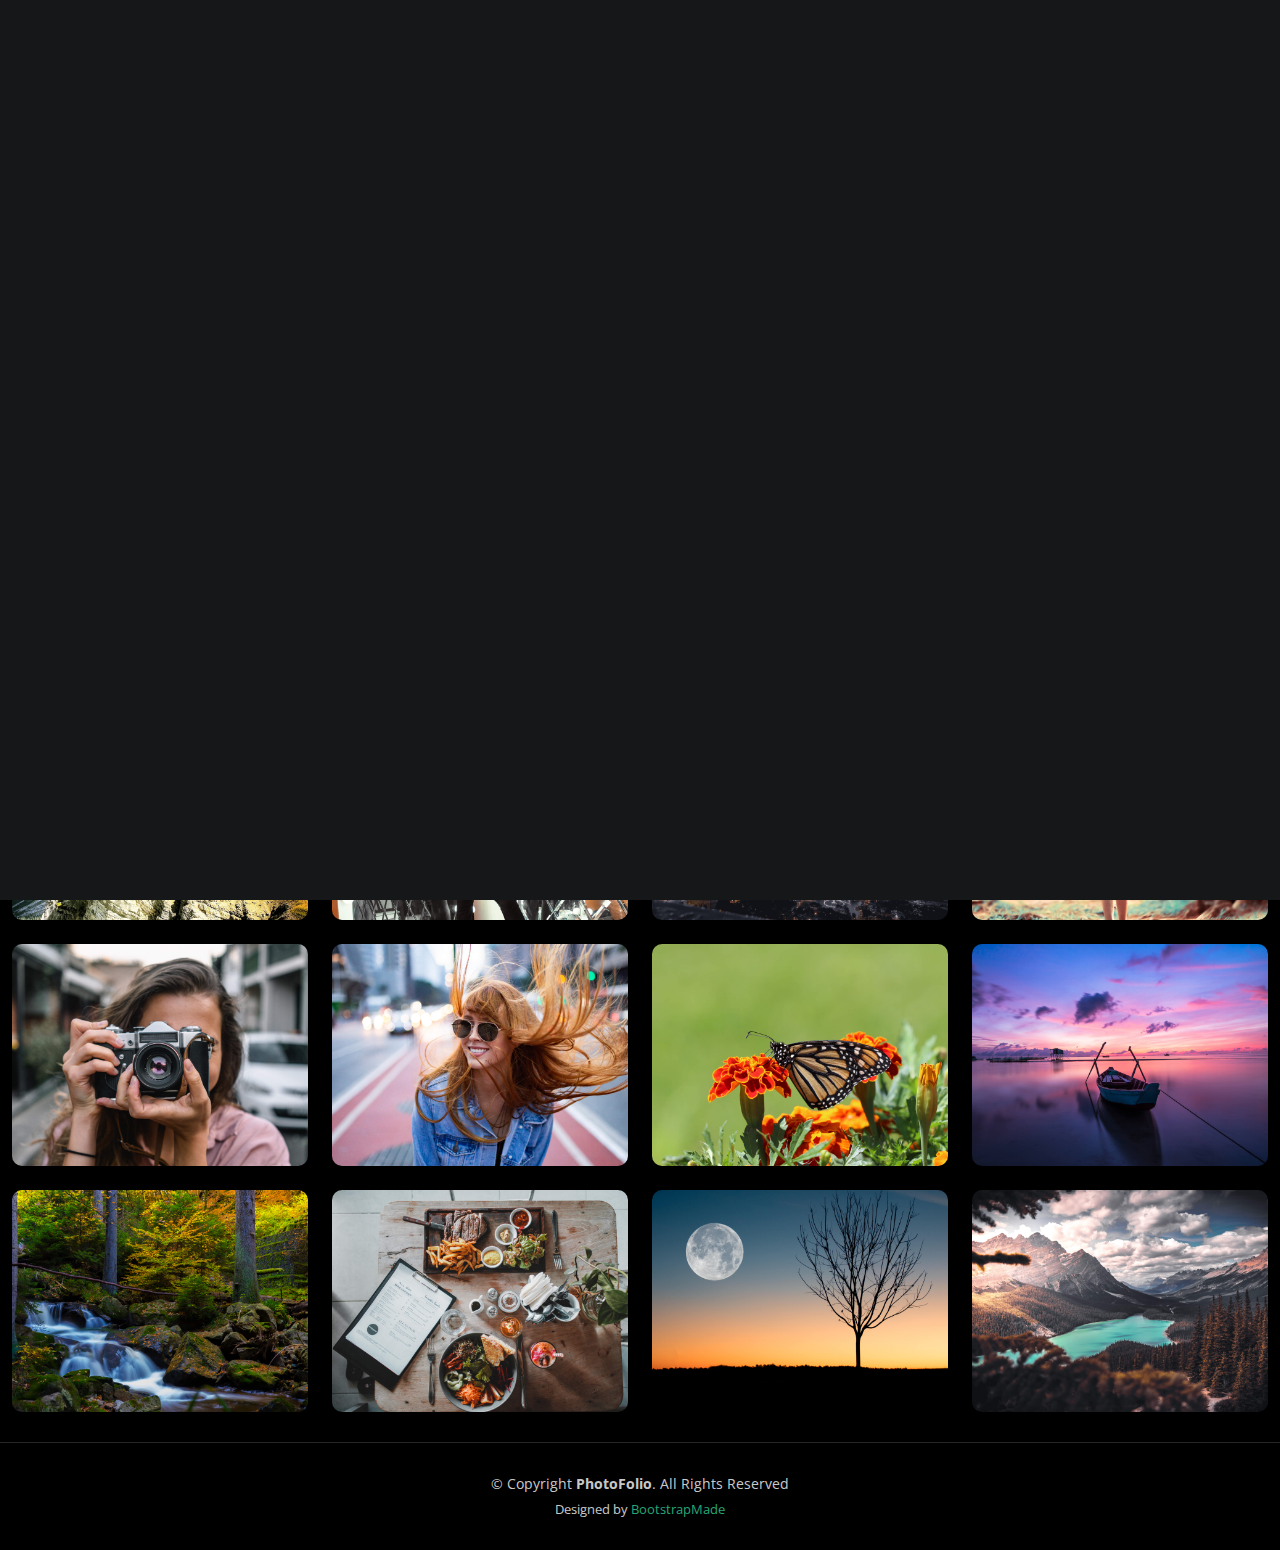
<file: Templates/PhotoFolio/gallery.html>
<!DOCTYPE html>
<html lang="en">

<head>
  <meta charset="utf-8">
  <meta content="width=device-width, initial-scale=1.0" name="viewport">

  <title>PhotoFolio Bootstrap Template - Gallery</title>
  <meta content="" name="description">
  <meta content="" name="keywords">

  <!-- Favicons -->
  <link href="assets/img/favicon.png" rel="icon">
  <link href="assets/img/apple-touch-icon.png" rel="apple-touch-icon">

  <!-- Google Fonts -->
  <link rel="preconnect" href="https://fonts.googleapis.com">
  <link rel="preconnect" href="https://fonts.gstatic.com" crossorigin>
  <link href="https://fonts.googleapis.com/css2?family=Open+Sans:ital,wght@0,300;0,400;0,500;0,600;0,700;1,300;1,400;1,600;1,700&family=Inter:ital,wght@0,300;0,400;0,500;0,600;0,700;1,300;1,400;1,500;1,600;1,700&family=Cardo:ital,wght@0,400;0,700;1,400&display=swap" rel="stylesheet">

  <!-- Vendor CSS Files -->
  <link href="assets/vendor/bootstrap/css/bootstrap.min.css" rel="stylesheet">
  <link href="assets/vendor/bootstrap-icons/bootstrap-icons.css" rel="stylesheet">
  <link href="assets/vendor/swiper/swiper-bundle.min.css" rel="stylesheet">
  <link href="assets/vendor/glightbox/css/glightbox.min.css" rel="stylesheet">
  <link href="assets/vendor/aos/aos.css" rel="stylesheet">

  <!-- Template Main CSS File -->
  <link href="assets/css/main.css" rel="stylesheet">

  <!-- =======================================================
  * Template Name: PhotoFolio
  * Template URL: https://bootstrapmade.com/photofolio-bootstrap-photography-website-template/
  * Updated: Mar 17 2024 with Bootstrap v5.3.3
  * Author: BootstrapMade.com
  * License: https://bootstrapmade.com/license/
  ======================================================== -->
</head>

<body>

  <!-- ======= Header ======= -->
  <header id="header" class="header d-flex align-items-center fixed-top">
    <div class="container-fluid d-flex align-items-center justify-content-between">

      <a href="index.html" class="logo d-flex align-items-center  me-auto me-lg-0">
        <!-- Uncomment the line below if you also wish to use an image logo -->
        <!-- <img src="assets/img/logo.png" alt=""> -->
        <i class="bi bi-camera"></i>
        <h1>PhotoFolio</h1>
      </a>

      <nav id="navbar" class="navbar">
        <ul>
          <li><a href="index.html">Home</a></li>
          <li><a href="about.html">About</a></li>
          <li class="dropdown"><a href="#" class="active"><span>Gallery</span> <i class="bi bi-chevron-down dropdown-indicator"></i></a>
            <ul>
              <li><a href="gallery.html">Nature</a></li>
              <li><a href="gallery.html">People</a></li>
              <li><a href="gallery.html">Architecture</a></li>
              <li><a href="gallery.html">Animals</a></li>
              <li><a href="gallery.html">Sports</a></li>
              <li><a href="gallery.html">Travel</a></li>
              <li class="dropdown"><a href="#"><span>Sub Menu</span> <i class="bi bi-chevron-down dropdown-indicator"></i></a>
                <ul>
                  <li><a href="#">Sub Menu 1</a></li>
                  <li><a href="#">Sub Menu 2</a></li>
                  <li><a href="#">Sub Menu 3</a></li>
                </ul>
              </li>
            </ul>
          </li>
          <li><a href="services.html">Services</a></li>
          <li><a href="contact.html">Contact</a></li>
        </ul>
      </nav><!-- .navbar -->

      <div class="header-social-links">
        <a href="#" class="twitter"><i class="bi bi-twitter"></i></a>
        <a href="#" class="facebook"><i class="bi bi-facebook"></i></a>
        <a href="#" class="instagram"><i class="bi bi-instagram"></i></a>
        <a href="#" class="linkedin"><i class="bi bi-linkedin"></i></i></a>
      </div>
      <i class="mobile-nav-toggle mobile-nav-show bi bi-list"></i>
      <i class="mobile-nav-toggle mobile-nav-hide d-none bi bi-x"></i>

    </div>
  </header><!-- End Header -->

  <main id="main" data-aos="fade" data-aos-delay="1500">

    <!-- ======= End Page Header ======= -->
    <div class="page-header d-flex align-items-center">
      <div class="container position-relative">
        <div class="row d-flex justify-content-center">
          <div class="col-lg-6 text-center">
            <h2>Nature (16 images)</h2>
            <p>Odio et unde deleniti. Deserunt numquam exercitationem. Officiis quo odio sint voluptas consequatur ut a odio voluptatem. Sit dolorum debitis veritatis natus dolores. Quasi ratione sint. Sit quaerat ipsum dolorem.</p>

            <a class="cta-btn" href="contact.html">Available for hire</a>

          </div>
        </div>
      </div>
    </div><!-- End Page Header -->

    <!-- ======= Gallery Section ======= -->
    <section id="gallery" class="gallery">
      <div class="container-fluid">

        <div class="row gy-4 justify-content-center">
          <div class="col-xl-3 col-lg-4 col-md-6">
            <div class="gallery-item h-100">
              <img src="assets/img/gallery/gallery-1.jpg" class="img-fluid" alt="">
              <div class="gallery-links d-flex align-items-center justify-content-center">
                <a href="assets/img/gallery/gallery-1.jpg" title="Gallery 1" class="glightbox preview-link"><i class="bi bi-arrows-angle-expand"></i></a>
                <a href="gallery-single.html" class="details-link"><i class="bi bi-link-45deg"></i></a>
              </div>
            </div>
          </div><!-- End Gallery Item -->
          <div class="col-xl-3 col-lg-4 col-md-6">
            <div class="gallery-item h-100">
              <img src="assets/img/gallery/gallery-2.jpg" class="img-fluid" alt="">
              <div class="gallery-links d-flex align-items-center justify-content-center">
                <a href="assets/img/gallery/gallery-2.jpg" title="Gallery 2" class="glightbox preview-link"><i class="bi bi-arrows-angle-expand"></i></a>
                <a href="gallery-single.html" class="details-link"><i class="bi bi-link-45deg"></i></a>
              </div>
            </div>
          </div><!-- End Gallery Item -->
          <div class="col-xl-3 col-lg-4 col-md-6">
            <div class="gallery-item h-100">
              <img src="assets/img/gallery/gallery-3.jpg" class="img-fluid" alt="">
              <div class="gallery-links d-flex align-items-center justify-content-center">
                <a href="assets/img/gallery/gallery-3.jpg" title="Gallery 3" class="glightbox preview-link"><i class="bi bi-arrows-angle-expand"></i></a>
                <a href="gallery-single.html" class="details-link"><i class="bi bi-link-45deg"></i></a>
              </div>
            </div>
          </div><!-- End Gallery Item -->
          <div class="col-xl-3 col-lg-4 col-md-6">
            <div class="gallery-item h-100">
              <img src="assets/img/gallery/gallery-4.jpg" class="img-fluid" alt="">
              <div class="gallery-links d-flex align-items-center justify-content-center">
                <a href="assets/img/gallery/gallery-4.jpg" title="Gallery 4" class="glightbox preview-link"><i class="bi bi-arrows-angle-expand"></i></a>
                <a href="gallery-single.html" class="details-link"><i class="bi bi-link-45deg"></i></a>
              </div>
            </div>
          </div><!-- End Gallery Item -->
          <div class="col-xl-3 col-lg-4 col-md-6">
            <div class="gallery-item h-100">
              <img src="assets/img/gallery/gallery-5.jpg" class="img-fluid" alt="">
              <div class="gallery-links d-flex align-items-center justify-content-center">
                <a href="assets/img/gallery/gallery-5.jpg" title="Gallery 5" class="glightbox preview-link"><i class="bi bi-arrows-angle-expand"></i></a>
                <a href="gallery-single.html" class="details-link"><i class="bi bi-link-45deg"></i></a>
              </div>
            </div>
          </div><!-- End Gallery Item -->
          <div class="col-xl-3 col-lg-4 col-md-6">
            <div class="gallery-item h-100">
              <img src="assets/img/gallery/gallery-6.jpg" class="img-fluid" alt="">
              <div class="gallery-links d-flex align-items-center justify-content-center">
                <a href="assets/img/gallery/gallery-6.jpg" title="Gallery 6" class="glightbox preview-link"><i class="bi bi-arrows-angle-expand"></i></a>
                <a href="gallery-single.html" class="details-link"><i class="bi bi-link-45deg"></i></a>
              </div>
            </div>
          </div><!-- End Gallery Item -->
          <div class="col-xl-3 col-lg-4 col-md-6">
            <div class="gallery-item h-100">
              <img src="assets/img/gallery/gallery-7.jpg" class="img-fluid" alt="">
              <div class="gallery-links d-flex align-items-center justify-content-center">
                <a href="assets/img/gallery/gallery-7.jpg" title="Gallery 7" class="glightbox preview-link"><i class="bi bi-arrows-angle-expand"></i></a>
                <a href="gallery-single.html" class="details-link"><i class="bi bi-link-45deg"></i></a>
              </div>
            </div>
          </div><!-- End Gallery Item -->
          <div class="col-xl-3 col-lg-4 col-md-6">
            <div class="gallery-item h-100">
              <img src="assets/img/gallery/gallery-8.jpg" class="img-fluid" alt="">
              <div class="gallery-links d-flex align-items-center justify-content-center">
                <a href="assets/img/gallery/gallery-8.jpg" title="Gallery 8" class="glightbox preview-link"><i class="bi bi-arrows-angle-expand"></i></a>
                <a href="gallery-single.html" class="details-link"><i class="bi bi-link-45deg"></i></a>
              </div>
            </div>
          </div><!-- End Gallery Item -->
          <div class="col-xl-3 col-lg-4 col-md-6">
            <div class="gallery-item h-100">
              <img src="assets/img/gallery/gallery-9.jpg" class="img-fluid" alt="">
              <div class="gallery-links d-flex align-items-center justify-content-center">
                <a href="assets/img/gallery/gallery-9.jpg" title="Gallery 9" class="glightbox preview-link"><i class="bi bi-arrows-angle-expand"></i></a>
                <a href="gallery-single.html" class="details-link"><i class="bi bi-link-45deg"></i></a>
              </div>
            </div>
          </div><!-- End Gallery Item -->
          <div class="col-xl-3 col-lg-4 col-md-6">
            <div class="gallery-item h-100">
              <img src="assets/img/gallery/gallery-10.jpg" class="img-fluid" alt="">
              <div class="gallery-links d-flex align-items-center justify-content-center">
                <a href="assets/img/gallery/gallery-10.jpg" title="Gallery 10" class="glightbox preview-link"><i class="bi bi-arrows-angle-expand"></i></a>
                <a href="gallery-single.html" class="details-link"><i class="bi bi-link-45deg"></i></a>
              </div>
            </div>
          </div><!-- End Gallery Item -->
          <div class="col-xl-3 col-lg-4 col-md-6">
            <div class="gallery-item h-100">
              <img src="assets/img/gallery/gallery-11.jpg" class="img-fluid" alt="">
              <div class="gallery-links d-flex align-items-center justify-content-center">
                <a href="assets/img/gallery/gallery-11.jpg" title="Gallery 11" class="glightbox preview-link"><i class="bi bi-arrows-angle-expand"></i></a>
                <a href="gallery-single.html" class="details-link"><i class="bi bi-link-45deg"></i></a>
              </div>
            </div>
          </div><!-- End Gallery Item -->
          <div class="col-xl-3 col-lg-4 col-md-6">
            <div class="gallery-item h-100">
              <img src="assets/img/gallery/gallery-12.jpg" class="img-fluid" alt="">
              <div class="gallery-links d-flex align-items-center justify-content-center">
                <a href="assets/img/gallery/gallery-12.jpg" title="Gallery 12" class="glightbox preview-link"><i class="bi bi-arrows-angle-expand"></i></a>
                <a href="gallery-single.html" class="details-link"><i class="bi bi-link-45deg"></i></a>
              </div>
            </div>
          </div><!-- End Gallery Item -->
          <div class="col-xl-3 col-lg-4 col-md-6">
            <div class="gallery-item h-100">
              <img src="assets/img/gallery/gallery-13.jpg" class="img-fluid" alt="">
              <div class="gallery-links d-flex align-items-center justify-content-center">
                <a href="assets/img/gallery/gallery-13.jpg" title="Gallery 13" class="glightbox preview-link"><i class="bi bi-arrows-angle-expand"></i></a>
                <a href="gallery-single.html" class="details-link"><i class="bi bi-link-45deg"></i></a>
              </div>
            </div>
          </div><!-- End Gallery Item -->
          <div class="col-xl-3 col-lg-4 col-md-6">
            <div class="gallery-item h-100">
              <img src="assets/img/gallery/gallery-14.jpg" class="img-fluid" alt="">
              <div class="gallery-links d-flex align-items-center justify-content-center">
                <a href="assets/img/gallery/gallery-14.jpg" title="Gallery 14" class="glightbox preview-link"><i class="bi bi-arrows-angle-expand"></i></a>
                <a href="gallery-single.html" class="details-link"><i class="bi bi-link-45deg"></i></a>
              </div>
            </div>
          </div><!-- End Gallery Item -->
          <div class="col-xl-3 col-lg-4 col-md-6">
            <div class="gallery-item h-100">
              <img src="assets/img/gallery/gallery-15.jpg" class="img-fluid" alt="">
              <div class="gallery-links d-flex align-items-center justify-content-center">
                <a href="assets/img/gallery/gallery-15.jpg" title="Gallery 15" class="glightbox preview-link"><i class="bi bi-arrows-angle-expand"></i></a>
                <a href="gallery-single.html" class="details-link"><i class="bi bi-link-45deg"></i></a>
              </div>
            </div>
          </div><!-- End Gallery Item -->
          <div class="col-xl-3 col-lg-4 col-md-6">
            <div class="gallery-item h-100">
              <img src="assets/img/gallery/gallery-16.jpg" class="img-fluid" alt="">
              <div class="gallery-links d-flex align-items-center justify-content-center">
                <a href="assets/img/gallery/gallery-16.jpg" title="Gallery 16" class="glightbox preview-link"><i class="bi bi-arrows-angle-expand"></i></a>
                <a href="gallery-single.html" class="details-link"><i class="bi bi-link-45deg"></i></a>
              </div>
            </div>
          </div><!-- End Gallery Item -->

        </div>

      </div>
    </section><!-- End Gallery Section -->

  </main><!-- End #main -->

  <!-- ======= Footer ======= -->
  <footer id="footer" class="footer">
    <div class="container">
      <div class="copyright">
        &copy; Copyright <strong><span>PhotoFolio</span></strong>. All Rights Reserved
      </div>
      <div class="credits">
        <!-- All the links in the footer should remain intact. -->
        <!-- You can delete the links only if you purchased the pro version. -->
        <!-- Licensing information: https://bootstrapmade.com/license/ -->
        <!-- Purchase the pro version with working PHP/AJAX contact form: https://bootstrapmade.com/photofolio-bootstrap-photography-website-template/ -->
        Designed by <a href="https://bootstrapmade.com/">BootstrapMade</a>
      </div>
    </div>
  </footer><!-- End Footer -->

  <a href="#" class="scroll-top d-flex align-items-center justify-content-center"><i class="bi bi-arrow-up-short"></i></a>

  <div id="preloader">
    <div class="line"></div>
  </div>

  <!-- Vendor JS Files -->
  <script src="assets/vendor/bootstrap/js/bootstrap.bundle.min.js"></script>
  <script src="assets/vendor/swiper/swiper-bundle.min.js"></script>
  <script src="assets/vendor/glightbox/js/glightbox.min.js"></script>
  <script src="assets/vendor/aos/aos.js"></script>
  <script src="assets/vendor/php-email-form/validate.js"></script>

  <!-- Template Main JS File -->
  <script src="assets/js/main.js"></script>

</body>

</html>
</file>
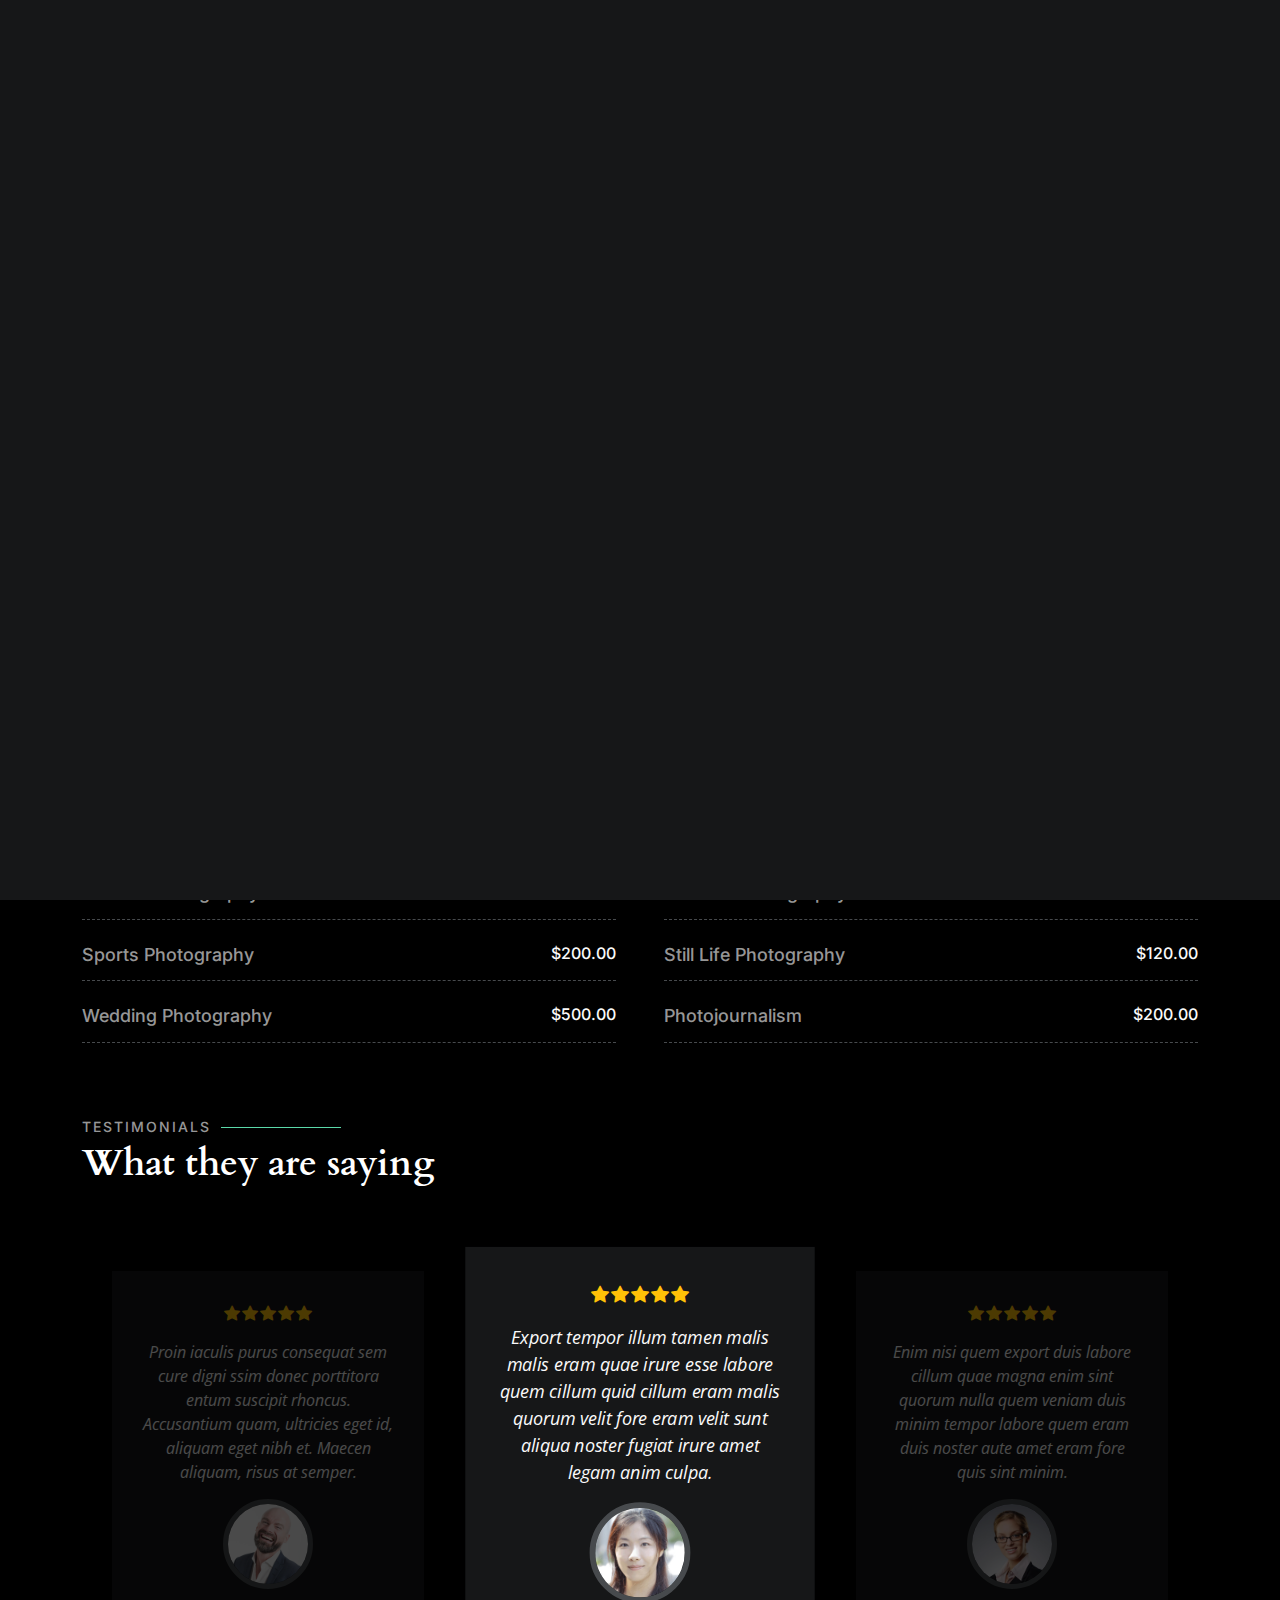
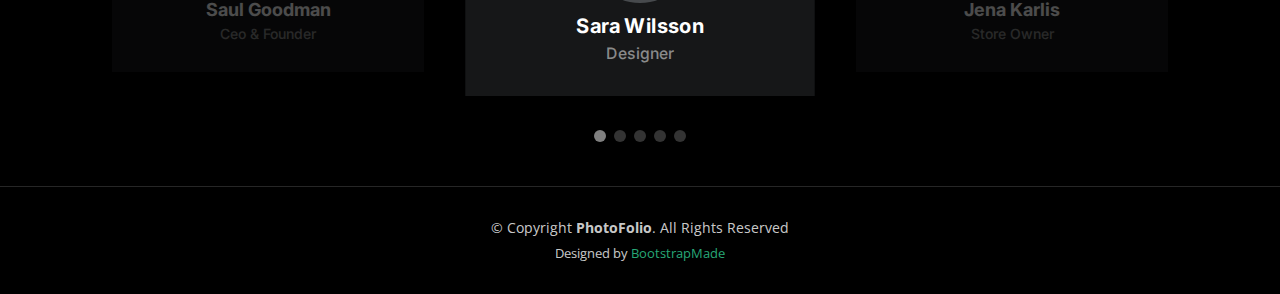
<file: Templates/PhotoFolio/services.html>
<!DOCTYPE html>
<html lang="en">

<head>
  <meta charset="utf-8">
  <meta content="width=device-width, initial-scale=1.0" name="viewport">

  <title>PhotoFolio Bootstrap Template - Services</title>
  <meta content="" name="description">
  <meta content="" name="keywords">

  <!-- Favicons -->
  <link href="assets/img/favicon.png" rel="icon">
  <link href="assets/img/apple-touch-icon.png" rel="apple-touch-icon">

  <!-- Google Fonts -->
  <link rel="preconnect" href="https://fonts.googleapis.com">
  <link rel="preconnect" href="https://fonts.gstatic.com" crossorigin>
  <link href="https://fonts.googleapis.com/css2?family=Open+Sans:ital,wght@0,300;0,400;0,500;0,600;0,700;1,300;1,400;1,600;1,700&family=Inter:ital,wght@0,300;0,400;0,500;0,600;0,700;1,300;1,400;1,500;1,600;1,700&family=Cardo:ital,wght@0,400;0,700;1,400&display=swap" rel="stylesheet">

  <!-- Vendor CSS Files -->
  <link href="assets/vendor/bootstrap/css/bootstrap.min.css" rel="stylesheet">
  <link href="assets/vendor/bootstrap-icons/bootstrap-icons.css" rel="stylesheet">
  <link href="assets/vendor/swiper/swiper-bundle.min.css" rel="stylesheet">
  <link href="assets/vendor/glightbox/css/glightbox.min.css" rel="stylesheet">
  <link href="assets/vendor/aos/aos.css" rel="stylesheet">

  <!-- Template Main CSS File -->
  <link href="assets/css/main.css" rel="stylesheet">

  <!-- =======================================================
  * Template Name: PhotoFolio
  * Template URL: https://bootstrapmade.com/photofolio-bootstrap-photography-website-template/
  * Updated: Mar 17 2024 with Bootstrap v5.3.3
  * Author: BootstrapMade.com
  * License: https://bootstrapmade.com/license/
  ======================================================== -->
</head>

<body>

  <!-- ======= Header ======= -->
  <header id="header" class="header d-flex align-items-center fixed-top">
    <div class="container-fluid d-flex align-items-center justify-content-between">

      <a href="index.html" class="logo d-flex align-items-center  me-auto me-lg-0">
        <!-- Uncomment the line below if you also wish to use an image logo -->
        <!-- <img src="assets/img/logo.png" alt=""> -->
        <i class="bi bi-camera"></i>
        <h1>PhotoFolio</h1>
      </a>

      <nav id="navbar" class="navbar">
        <ul>
          <li><a href="index.html">Home</a></li>
          <li><a href="about.html">About</a></li>
          <li class="dropdown"><a href="#"><span>Gallery</span> <i class="bi bi-chevron-down dropdown-indicator"></i></a>
            <ul>
              <li><a href="gallery.html">Nature</a></li>
              <li><a href="gallery.html">People</a></li>
              <li><a href="gallery.html">Architecture</a></li>
              <li><a href="gallery.html">Animals</a></li>
              <li><a href="gallery.html">Sports</a></li>
              <li><a href="gallery.html">Travel</a></li>
              <li class="dropdown"><a href="#"><span>Sub Menu</span> <i class="bi bi-chevron-down dropdown-indicator"></i></a>
                <ul>
                  <li><a href="#">Sub Menu 1</a></li>
                  <li><a href="#">Sub Menu 2</a></li>
                  <li><a href="#">Sub Menu 3</a></li>
                </ul>
              </li>
            </ul>
          </li>
          <li><a href="services.html" class="active">Services</a></li>
          <li><a href="contact.html">Contact</a></li>
        </ul>
      </nav><!-- .navbar -->

      <div class="header-social-links">
        <a href="#" class="twitter"><i class="bi bi-twitter"></i></a>
        <a href="#" class="facebook"><i class="bi bi-facebook"></i></a>
        <a href="#" class="instagram"><i class="bi bi-instagram"></i></a>
        <a href="#" class="linkedin"><i class="bi bi-linkedin"></i></i></a>
      </div>
      <i class="mobile-nav-toggle mobile-nav-show bi bi-list"></i>
      <i class="mobile-nav-toggle mobile-nav-hide d-none bi bi-x"></i>

    </div>
  </header><!-- End Header -->

  <main id="main" data-aos="fade" data-aos-delay="1500">

    <!-- ======= End Page Header ======= -->
    <div class="page-header d-flex align-items-center">
      <div class="container position-relative">
        <div class="row d-flex justify-content-center">
          <div class="col-lg-6 text-center">
            <h2>Services</h2>
            <p>Odio et unde deleniti. Deserunt numquam exercitationem. Officiis quo odio sint voluptas consequatur ut a odio voluptatem. Sit dolorum debitis veritatis natus dolores. Quasi ratione sint. Sit quaerat ipsum dolorem.</p>

            <a class="cta-btn" href="contact.html">Available for hire</a>

          </div>
        </div>
      </div>
    </div><!-- End Page Header -->

    <!-- ======= Services Section ======= -->
    <section id="services" class="services">
      <div class="container">

        <div class="row gy-4">

          <div class="col-xl-3 col-md-6 d-flex">
            <div class="service-item position-relative">
              <i class="bi bi-activity"></i>
              <h4><a href="" class="stretched-link">Lorem Ipsum</a></h4>
              <p>Voluptatum deleniti atque corrupti quos dolores et quas molestias excepturi</p>
            </div>
          </div><!-- End Service Item -->

          <div class="col-xl-3 col-md-6 d-flex">
            <div class="service-item position-relative">
              <i class="bi bi-bounding-box-circles"></i>
              <h4><a href="" class="stretched-link">Sed ut perspici</a></h4>
              <p>Duis aute irure dolor in reprehenderit in voluptate velit esse cillum dolore</p>
            </div>
          </div><!-- End Service Item -->

          <div class="col-xl-3 col-md-6 d-flex">
            <div class="service-item position-relative">
              <i class="bi bi-calendar4-week"></i>
              <h4><a href="" class="stretched-link">Magni Dolores</a></h4>
              <p>Excepteur sint occaecat cupidatat non proident, sunt in culpa qui officia</p>
            </div>
          </div><!-- End Service Item -->

          <div class="col-xl-3 col-md-6 d-flex">
            <div class="service-item position-relative">
              <i class="bi bi-broadcast"></i>
              <h4><a href="" class="stretched-link">Nemo Enim</a></h4>
              <p>At vero eos et accusamus et iusto odio dignissimos ducimus qui blanditiis</p>
            </div>
          </div><!-- End Service Item -->

        </div>

      </div>
    </section><!-- End Services Section -->

    <!-- ======= Pricing Section ======= -->
    <section id="pricing" class="pricing">
      <div class="container">

        <div class="section-header">
          <h2>Prices</h2>
          <p>Check my adorable pricing</p>
        </div>

        <div class="row gy-4 gx-lg-5">

          <div class="col-lg-6">
            <div class="pricing-item d-flex justify-content-between">
              <h3>Portrait Photography</h3>
              <h4>$160.00</h4>
            </div>
          </div><!-- End Pricing Item -->

          <div class="col-lg-6">
            <div class="pricing-item d-flex justify-content-between">
              <h3>Fashion Photography</h3>
              <h4>$300.00</h4>
            </div>
          </div><!-- End Pricing Item -->

          <div class="col-lg-6">
            <div class="pricing-item d-flex justify-content-between">
              <h3>Sports Photography</h3>
              <h4>$200.00</h4>
            </div>
          </div><!-- End Pricing Item -->

          <div class="col-lg-6">
            <div class="pricing-item d-flex justify-content-between">
              <h3>Still Life Photography</h3>
              <h4>$120.00</h4>
            </div>
          </div><!-- End Pricing Item -->

          <div class="col-lg-6">
            <div class="pricing-item d-flex justify-content-between">
              <h3>Wedding Photography</h3>
              <h4>$500.00</h4>
            </div>
          </div><!-- End Pricing Item -->

          <div class="col-lg-6">
            <div class="pricing-item d-flex justify-content-between">
              <h3>Photojournalism</h3>
              <h4>$200.00</h4>
            </div>
          </div><!-- End Pricing Item -->

        </div>
    </section><!-- End Pricing Section -->

    <!-- ======= Testimonials Section ======= -->
    <section id="testimonials" class="testimonials">
      <div class="container">

        <div class="section-header">
          <h2>Testimonials</h2>
          <p>What they are saying</p>
        </div>

        <div class="slides-3 swiper">
          <div class="swiper-wrapper">

            <div class="swiper-slide">
              <div class="testimonial-item">
                <div class="stars">
                  <i class="bi bi-star-fill"></i><i class="bi bi-star-fill"></i><i class="bi bi-star-fill"></i><i class="bi bi-star-fill"></i><i class="bi bi-star-fill"></i>
                </div>
                <p>
                  Proin iaculis purus consequat sem cure digni ssim donec porttitora entum suscipit rhoncus. Accusantium quam, ultricies eget id, aliquam eget nibh et. Maecen aliquam, risus at semper.
                </p>
                <div class="profile mt-auto">
                  <img src="assets/img/testimonials/testimonials-1.jpg" class="testimonial-img" alt="">
                  <h3>Saul Goodman</h3>
                  <h4>Ceo &amp; Founder</h4>
                </div>
              </div>
            </div><!-- End testimonial item -->

            <div class="swiper-slide">
              <div class="testimonial-item">
                <div class="stars">
                  <i class="bi bi-star-fill"></i><i class="bi bi-star-fill"></i><i class="bi bi-star-fill"></i><i class="bi bi-star-fill"></i><i class="bi bi-star-fill"></i>
                </div>
                <p>
                  Export tempor illum tamen malis malis eram quae irure esse labore quem cillum quid cillum eram malis quorum velit fore eram velit sunt aliqua noster fugiat irure amet legam anim culpa.
                </p>
                <div class="profile mt-auto">
                  <img src="assets/img/testimonials/testimonials-2.jpg" class="testimonial-img" alt="">
                  <h3>Sara Wilsson</h3>
                  <h4>Designer</h4>
                </div>
              </div>
            </div><!-- End testimonial item -->

            <div class="swiper-slide">
              <div class="testimonial-item">
                <div class="stars">
                  <i class="bi bi-star-fill"></i><i class="bi bi-star-fill"></i><i class="bi bi-star-fill"></i><i class="bi bi-star-fill"></i><i class="bi bi-star-fill"></i>
                </div>
                <p>
                  Enim nisi quem export duis labore cillum quae magna enim sint quorum nulla quem veniam duis minim tempor labore quem eram duis noster aute amet eram fore quis sint minim.
                </p>
                <div class="profile mt-auto">
                  <img src="assets/img/testimonials/testimonials-3.jpg" class="testimonial-img" alt="">
                  <h3>Jena Karlis</h3>
                  <h4>Store Owner</h4>
                </div>
              </div>
            </div><!-- End testimonial item -->

            <div class="swiper-slide">
              <div class="testimonial-item">
                <div class="stars">
                  <i class="bi bi-star-fill"></i><i class="bi bi-star-fill"></i><i class="bi bi-star-fill"></i><i class="bi bi-star-fill"></i><i class="bi bi-star-fill"></i>
                </div>
                <p>
                  Fugiat enim eram quae cillum dolore dolor amet nulla culpa multos export minim fugiat minim velit minim dolor enim duis veniam ipsum anim magna sunt elit fore quem dolore labore illum veniam.
                </p>
                <div class="profile mt-auto">
                  <img src="assets/img/testimonials/testimonials-4.jpg" class="testimonial-img" alt="">
                  <h3>Matt Brandon</h3>
                  <h4>Freelancer</h4>
                </div>
              </div>
            </div><!-- End testimonial item -->

            <div class="swiper-slide">
              <div class="testimonial-item">
                <div class="stars">
                  <i class="bi bi-star-fill"></i><i class="bi bi-star-fill"></i><i class="bi bi-star-fill"></i><i class="bi bi-star-fill"></i><i class="bi bi-star-fill"></i>
                </div>
                <p>
                  Quis quorum aliqua sint quem legam fore sunt eram irure aliqua veniam tempor noster veniam enim culpa labore duis sunt culpa nulla illum cillum fugiat legam esse veniam culpa fore nisi cillum quid.
                </p>
                <div class="profile mt-auto">
                  <img src="assets/img/testimonials/testimonials-5.jpg" class="testimonial-img" alt="">
                  <h3>John Larson</h3>
                  <h4>Entrepreneur</h4>
                </div>
              </div>
            </div><!-- End testimonial item -->

          </div>
          <div class="swiper-pagination"></div>
        </div>

      </div>
    </section><!-- End Testimonials Section -->

  </main><!-- End #main -->

  <!-- ======= Footer ======= -->
  <footer id="footer" class="footer">
    <div class="container">
      <div class="copyright">
        &copy; Copyright <strong><span>PhotoFolio</span></strong>. All Rights Reserved
      </div>
      <div class="credits">
        <!-- All the links in the footer should remain intact. -->
        <!-- You can delete the links only if you purchased the pro version. -->
        <!-- Licensing information: https://bootstrapmade.com/license/ -->
        <!-- Purchase the pro version with working PHP/AJAX contact form: https://bootstrapmade.com/photofolio-bootstrap-photography-website-template/ -->
        Designed by <a href="https://bootstrapmade.com/">BootstrapMade</a>
      </div>
    </div>
  </footer><!-- End Footer -->

  <a href="#" class="scroll-top d-flex align-items-center justify-content-center"><i class="bi bi-arrow-up-short"></i></a>

  <div id="preloader">
    <div class="line"></div>
  </div>

  <!-- Vendor JS Files -->
  <script src="assets/vendor/bootstrap/js/bootstrap.bundle.min.js"></script>
  <script src="assets/vendor/swiper/swiper-bundle.min.js"></script>
  <script src="assets/vendor/glightbox/js/glightbox.min.js"></script>
  <script src="assets/vendor/aos/aos.js"></script>
  <script src="assets/vendor/php-email-form/validate.js"></script>

  <!-- Template Main JS File -->
  <script src="assets/js/main.js"></script>

</body>

</html>
</file>
<file: Templates/PhotoFolio/assets/css/main.css>
/**
* Template Name: PhotoFolio
* Template URL: https://bootstrapmade.com/photofolio-bootstrap-photography-website-template/
* Updated: Mar 17 2024 with Bootstrap v5.3.3
* Author: BootstrapMade.com
* License: https://bootstrapmade.com/license/
*/

/*--------------------------------------------------------------
# Set main reusable colors and fonts using CSS variables
# Learn more about CSS variables at https://developer.mozilla.org/en-US/docs/Web/CSS/Using_CSS_custom_properties
--------------------------------------------------------------*/
/* Fonts */
:root {
  --font-default: "Open Sans", system-ui, -apple-system, "Segoe UI", Roboto, "Helvetica Neue", Arial, "Noto Sans", "Liberation Sans", sans-serif, "Apple Color Emoji", "Segoe UI Emoji", "Segoe UI Symbol", "Noto Color Emoji";
  --font-primary: "Inter", sans-serif;
  --font-secondary: "Cardo", sans-serif;
}

/* Colors */
:root {
  --color-default: #fafafa;
  --color-primary: #27a776;
  --color-secondary: #161718;
}

/* Smooth scroll behavior */
:root {
  scroll-behavior: smooth;
}

/*--------------------------------------------------------------
# General
--------------------------------------------------------------*/
body {
  font-family: var(--font-default);
  color: var(--color-default);
  background-color: #000;
}

a {
  color: var(--color-primary);
  text-decoration: none;
}

a:hover {
  color: #32cf93;
  text-decoration: none;
}

h1,
h2,
h3,
h4,
h5,
h6 {
  font-family: var(--font-primary);
}

/*--------------------------------------------------------------
# Sections & Section Header
--------------------------------------------------------------*/
.section-header {
  padding-bottom: 40px;
}

.section-header h2 {
  font-size: 14px;
  font-weight: 500;
  padding: 0;
  line-height: 1px;
  margin: 0 0 5px 0;
  letter-spacing: 2px;
  text-transform: uppercase;
  color: rgba(255, 255, 255, 0.6);
  font-family: var(--font-primary);
}

.section-header h2::after {
  content: "";
  width: 120px;
  height: 1px;
  display: inline-block;
  background: #5bd9a9;
  margin: 4px 10px;
}

.section-header p {
  margin: 0;
  margin: 0;
  font-size: 36px;
  font-weight: 700;
  font-family: var(--font-secondary);
  color: #fff;
}

/*--------------------------------------------------------------
# Page Header
--------------------------------------------------------------*/
.page-header {
  padding: 120px 0 60px 0;
  min-height: 30vh;
  position: relative;
}

.page-header h2 {
  font-size: 56px;
  font-weight: 500;
  color: #fff;
  font-family: var(--font-secondary);
}

@media (max-width: 768px) {
  .page-header h2 {
    font-size: 36px;
  }
}

.page-header p {
  color: rgba(255, 255, 255, 0.8);
}

.page-header .cta-btn {
  font-family: var(--font-primary);
  font-weight: 400;
  font-size: 14px;
  display: inline-block;
  padding: 12px 40px;
  border-radius: 4px;
  letter-spacing: 1px;
  text-transform: uppercase;
  transition: 0.3s;
  color: #fff;
  background: var(--color-primary);
}

.page-header .cta-btn:hover {
  background: #2cbc85;
}

/*--------------------------------------------------------------
# Scroll top button
--------------------------------------------------------------*/
.scroll-top {
  position: fixed;
  visibility: hidden;
  opacity: 0;
  right: 15px;
  bottom: -15px;
  z-index: 99999;
  background: var(--color-primary);
  width: 44px;
  height: 44px;
  border-radius: 50px;
  transition: all 0.4s;
}

.scroll-top i {
  font-size: 24px;
  color: #fff;
  line-height: 0;
}

.scroll-top:hover {
  background: rgba(39, 167, 118, 0.8);
  color: #fff;
}

.scroll-top.active {
  visibility: visible;
  opacity: 1;
  bottom: 15px;
}

/*--------------------------------------------------------------
# Preloader
--------------------------------------------------------------*/
#preloader {
  display: flex;
  position: fixed;
  inset: 0;
  width: 100%;
  height: 100vh;
  z-index: 99999;
}

#preloader:before,
#preloader:after {
  content: "";
  background-color: var(--color-secondary);
  position: absolute;
  inset: 0;
  width: 50%;
  height: 100%;
  transition: all 0.3s ease 0s;
  z-index: -1;
}

#preloader:after {
  left: auto;
  right: 0;
}

#preloader .line {
  position: relative;
  overflow: hidden;
  margin: auto;
  width: 1px;
  height: 280px;
  transition: all 0.8s ease 0s;
}

#preloader .line:before {
  content: "";
  position: absolute;
  background-color: #fff;
  left: 0;
  top: 50%;
  width: 1px;
  height: 0%;
  transform: translateY(-50%);
  animation: lineincrease 1000ms ease-in-out 0s forwards;
}

#preloader .line:after {
  content: "";
  position: absolute;
  background-color: #999;
  left: 0;
  top: 0;
  width: 1px;
  height: 100%;
  transform: translateY(-100%);
  animation: linemove 1200ms linear 0s infinite;
  animation-delay: 2000ms;
}

#preloader.loaded .line {
  opacity: 0;
  height: 100% !important;
}

#preloader.loaded .line:after {
  opacity: 0;
}

#preloader.loaded:before,
#preloader.loaded:after {
  animation: preloaderfinish 300ms ease-in-out 500ms forwards;
}

@keyframes lineincrease {
  0% {
    height: 0%;
  }

  100% {
    height: 100%;
  }
}

@keyframes linemove {
  0% {
    transform: translateY(200%);
  }

  100% {
    transform: translateY(-100%);
  }
}

@keyframes preloaderfinish {
  0% {
    width: 5 0%;
  }

  100% {
    width: 0%;
  }
}

/*--------------------------------------------------------------
# Header
--------------------------------------------------------------*/
.header {
  transition: all 0.5s;
  z-index: 997;
  padding: 30px 0;
  background-color: #000;
}

.header .logo {
  transition: 0.3s;
}

.header .logo img {
  max-height: 40px;
  margin-right: 8px;
}

.header .logo h1 {
  font-size: 32px;
  margin: 0;
  font-weight: 400;
  color: #fff;
  font-family: var(--font-secondary);
}

.header .logo i {
  font-size: 32px;
  margin-right: 8px;
  line-height: 0;
}

@media (max-width: 575px) {
  .header .logo h1 {
    font-size: 26px;
  }

  .header .logo i {
    font-size: 24px;
  }
}

.header .header-social-links {
  padding-right: 15px;
}

.header .header-social-links a {
  color: rgba(255, 255, 255, 0.5);
  padding-left: 15px;
  display: inline-block;
  line-height: 0px;
  transition: 0.3s;
  font-size: 16px;
}

.header .header-social-links a:hover {
  color: #fff;
}

@media (max-width: 575px) {
  .header .header-social-links a {
    padding-left: 5px;
  }
}

/*--------------------------------------------------------------
# Desktop Navigation
--------------------------------------------------------------*/
@media (min-width: 1280px) {
  .navbar {
    padding: 0;
  }

  .navbar ul {
    margin: 0;
    padding: 0;
    display: flex;
    list-style: none;
    align-items: center;
  }

  .navbar li {
    position: relative;
  }

  .navbar a,
  .navbar a:focus {
    display: flex;
    align-items: center;
    justify-content: space-between;
    padding: 10px 0 10px 30px;
    font-family: var(--font-primary);
    text-transform: uppercase;
    letter-spacing: 1px;
    font-size: 13px;
    font-weight: 400;
    color: rgba(255, 255, 255, 0.5);
    white-space: nowrap;
    transition: 0.3s;
  }

  .navbar a i,
  .navbar a:focus i {
    font-size: 12px;
    line-height: 0;
    margin-left: 5px;
  }

  .navbar a:hover,
  .navbar .active,
  .navbar .active:focus,
  .navbar li:hover>a {
    color: #fff;
  }

  .navbar .dropdown ul {
    display: block;
    position: absolute;
    left: 14px;
    top: calc(100% + 30px);
    margin: 0;
    padding: 10px 0;
    z-index: 99;
    opacity: 0;
    visibility: hidden;
    background: var(--color-secondary);
    transition: 0.3s;
    border-radius: 4px;
  }

  .navbar .dropdown ul li {
    min-width: 200px;
  }

  .navbar .dropdown ul a {
    padding: 10px 20px;
    font-size: 15px;
    text-transform: none;
    font-weight: 400;
  }

  .navbar .dropdown ul a i {
    font-size: 12px;
  }

  .navbar .dropdown ul a:hover,
  .navbar .dropdown ul .active:hover,
  .navbar .dropdown ul li:hover>a {
    color: #fff;
  }

  .navbar .dropdown:hover>ul {
    opacity: 1;
    top: 100%;
    visibility: visible;
  }

  .navbar .dropdown .dropdown ul {
    top: 0;
    left: calc(100% - 30px);
    visibility: hidden;
  }

  .navbar .dropdown .dropdown:hover>ul {
    opacity: 1;
    top: 0;
    left: 100%;
    visibility: visible;
  }
}

@media (min-width: 1280px) and (max-width: 1366px) {
  .navbar .dropdown .dropdown ul {
    left: -90%;
  }

  .navbar .dropdown .dropdown:hover>ul {
    left: -100%;
  }
}

@media (min-width: 1280px) {

  .mobile-nav-show,
  .mobile-nav-hide {
    display: none;
  }
}

/*--------------------------------------------------------------
# Mobile Navigation
--------------------------------------------------------------*/
@media (max-width: 1279px) {
  .navbar {
    position: fixed;
    top: 0;
    right: -100%;
    width: 100%;
    max-width: 400px;
    bottom: 0;
    transition: 0.3s;
    z-index: 9997;
  }

  .navbar ul {
    position: absolute;
    inset: 0;
    padding: 50px 0 10px 0;
    margin: 0;
    background: rgba(0, 0, 0, 0.9);
    overflow-y: auto;
    transition: 0.3s;
    z-index: 9998;
  }

  .navbar a,
  .navbar a:focus {
    display: flex;
    align-items: center;
    justify-content: space-between;
    padding: 10px 20px;
    font-family: var(--font-primary);
    font-size: 13px;
    text-transform: uppercase;
    font-weight: 400;
    color: rgba(255, 255, 255, 0.5);
    letter-spacing: 1px;
    white-space: nowrap;
    transition: 0.3s;
  }

  .navbar a i,
  .navbar a:focus i {
    font-size: 12px;
    line-height: 0;
    margin-left: 5px;
  }

  .navbar a:hover,
  .navbar .active,
  .navbar .active:focus,
  .navbar li:hover>a {
    color: #fff;
  }

  .navbar .dropdown ul,
  .navbar .dropdown .dropdown ul {
    position: static;
    display: none;
    padding: 10px 0;
    margin: 10px 20px;
    transition: all 0.5s ease-in-out;
    border: 1px solid black;
  }

  .navbar .dropdown>.dropdown-active,
  .navbar .dropdown .dropdown>.dropdown-active {
    display: block;
  }

  .mobile-nav-show {
    color: #fff;
    font-size: 28px;
    cursor: pointer;
    line-height: 0;
    transition: 0.5s;
    z-index: 9999;
    margin: 0 10px 0 10px;
  }

  .mobile-nav-hide {
    color: #fff;
    font-size: 32px;
    cursor: pointer;
    line-height: 0;
    transition: 0.5s;
    position: fixed;
    right: 20px;
    top: 20px;
    z-index: 9999;
  }

  .mobile-nav-active {
    overflow: hidden;
  }

  .mobile-nav-active .navbar {
    right: 0;
  }

  .mobile-nav-active .navbar:before {
    content: "";
    position: fixed;
    inset: 0;
    background: rgba(22, 23, 24, 0.8);
    z-index: 9996;
  }
}

/*--------------------------------------------------------------
# About Section
--------------------------------------------------------------*/
.about .content h2 {
  font-weight: 700;
  font-size: 24px;
  color: var(--color-primary);
}

.about .content ul {
  list-style: none;
  padding: 0;
}

.about .content ul li {
  margin-bottom: 20px;
  display: flex;
  align-items: center;
}

.about .content ul strong {
  margin-right: 10px;
}

.about .content ul i {
  font-size: 16px;
  margin-right: 5px;
  color: var(--color-primary);
  line-height: 0;
}

/*--------------------------------------------------------------
# Testimonials Section
--------------------------------------------------------------*/
.testimonials {
  margin-top: 80px;
}

.testimonials .testimonial-item {
  box-sizing: content-box;
  padding: 30px;
  margin: 40px 30px;
  background: var(--color-secondary);
  min-height: 320px;
  display: flex;
  flex-direction: column;
  text-align: center;
  transition: 0.3s;
}

.testimonials .testimonial-item .stars {
  margin-bottom: 15px;
}

.testimonials .testimonial-item .stars i {
  color: #ffc107;
  margin: 0 1px;
}

.testimonials .testimonial-item .testimonial-img {
  width: 90px;
  border-radius: 50%;
  border: 5px solid #474a4d;
  margin: 0 auto;
}

.testimonials .testimonial-item h3 {
  font-size: 18px;
  font-weight: bold;
  margin: 10px 0 5px 0;
  color: #fff;
}

.testimonials .testimonial-item h4 {
  font-size: 14px;
  color: rgba(255, 255, 255, 0.5);
  margin: 0;
}

.testimonials .testimonial-item p {
  font-style: italic;
  margin: 0 auto 15px auto;
}

.testimonials .swiper-pagination {
  margin-top: 20px;
  position: relative;
}

.testimonials .swiper-pagination .swiper-pagination-bullet {
  width: 12px;
  height: 12px;
  background-color: rgba(255, 255, 255, 0.2);
  opacity: 1;
}

.testimonials .swiper-pagination .swiper-pagination-bullet-active {
  background-color: rgba(255, 255, 255, 0.5);
}

.testimonials .swiper-slide {
  opacity: 0.3;
}

@media (max-width: 1199px) {
  .testimonials .swiper-slide-active {
    opacity: 1;
  }

  .testimonials .swiper-pagination {
    margin-top: 0;
  }

  .testimonials .testimonial-item {
    margin: 40px 20px;
  }
}

@media (min-width: 1200px) {
  .testimonials .swiper-slide-next {
    opacity: 1;
    transform: scale(1.12);
  }
}

/*--------------------------------------------------------------
# Pricing Section
--------------------------------------------------------------*/
.gallery {
  margin-top: 40px;
}

.gallery .gallery-item {
  position: relative;
  overflow: hidden;
  border-radius: 10px;
}

.gallery .gallery-item img {
  transition: 0.3s;
}

.gallery .gallery-links {
  position: absolute;
  inset: 0;
  opacity: 0;
  transition: all ease-in-out 0.3s;
  background: rgba(0, 0, 0, 0.6);
  z-index: 3;
}

.gallery .gallery-links .preview-link,
.gallery .gallery-links .details-link {
  font-size: 20px;
  color: rgba(255, 255, 255, 0.5);
  transition: 0.3s;
  line-height: 1.2;
  margin: 30px 8px 0 8px;
}

.gallery .gallery-links .preview-link:hover,
.gallery .gallery-links .details-link:hover {
  color: #fff;
}

.gallery .gallery-links .details-link {
  font-size: 30px;
  line-height: 0;
}

.gallery .gallery-item:hover .gallery-links {
  opacity: 1;
}

.gallery .gallery-item:hover .preview-link,
.gallery .gallery-item:hover .details-link {
  margin-top: 0;
}

.gallery .gallery-item:hover img {
  transform: scale(1.1);
}

.glightbox-clean .gslide-description {
  background: #222425;
}

.glightbox-clean .gslide-title {
  color: rgba(255, 255, 255, 0.8);
  margin: 0;
}

/*--------------------------------------------------------------
# Gallery Single Section
--------------------------------------------------------------*/
.gallery-single .portfolio-details-slider img {
  width: 100%;
}

.gallery-single .portfolio-details-slider .swiper-pagination .swiper-pagination-bullet {
  width: 12px;
  height: 12px;
  background-color: rgba(255, 255, 255, 0.7);
  opacity: 1;
}

.gallery-single .portfolio-details-slider .swiper-pagination .swiper-pagination-bullet-active {
  background-color: var(--color-primary);
}

.gallery-single .swiper-button-prev,
.gallery-single .swiper-button-next {
  width: 48px;
  height: 48px;
}

.gallery-single .swiper-button-prev:after,
.gallery-single .swiper-button-next:after {
  color: rgba(255, 255, 255, 0.8);
  background-color: rgba(0, 0, 0, 0.2);
  font-size: 24px;
  border-radius: 50%;
  width: 48px;
  height: 48px;
  display: flex;
  align-items: center;
  justify-content: center;
  transition: 0.3s;
}

.gallery-single .swiper-button-prev:hover:after,
.gallery-single .swiper-button-next:hover:after {
  background-color: rgba(0, 0, 0, 0.6);
}

@media (max-width: 575px) {

  .gallery-single .swiper-button-prev,
  .gallery-single .swiper-button-next {
    display: none;
  }
}

.gallery-single .portfolio-info h3 {
  font-size: 22px;
  font-weight: 700;
  margin-bottom: 20px;
  padding-bottom: 20px;
  position: relative;
  font-family: var(--font-secondary);
}

.gallery-single .portfolio-info h3:after {
  content: "";
  position: absolute;
  display: block;
  width: 50px;
  height: 3px;
  background: var(--color-primary);
  left: 0;
  bottom: 0;
}

.gallery-single .portfolio-info ul {
  list-style: none;
  padding: 0;
  font-size: 15px;
}

.gallery-single .portfolio-info ul li {
  display: flex;
  flex-direction: column;
  padding-bottom: 15px;
}

.gallery-single .portfolio-info ul strong {
  text-transform: uppercase;
  font-weight: 400;
  color: #6b7075;
  font-size: 14px;
}

.gallery-single .portfolio-info .btn-visit {
  padding: 8px 40px;
  background: var(--color-primary);
  color: #fff;
  border-radius: 50px;
  transition: 0.3s;
}

.gallery-single .portfolio-info .btn-visit:hover {
  background: #2cbc85;
}

.gallery-single .portfolio-description h2 {
  font-size: 26px;
  font-weight: 700;
  margin-bottom: 20px;
  color: #fff;
  font-family: var(--font-secondary);
}

.gallery-single .portfolio-description p {
  padding: 0;
}

.gallery-single .portfolio-description .testimonial-item {
  padding: 30px 30px 0 30px;
  position: relative;
  background: var(--color-secondary);
  height: 100%;
  margin-bottom: 50px;
}

.gallery-single .portfolio-description .testimonial-item .testimonial-img {
  width: 90px;
  border-radius: 50px;
  border: 6px solid #2e3133;
  float: left;
  margin: 0 10px 0 0;
}

.gallery-single .portfolio-description .testimonial-item h3 {
  font-size: 18px;
  font-weight: bold;
  margin: 15px 0 5px 0;
  padding-top: 20px;
}

.gallery-single .portfolio-description .testimonial-item h4 {
  font-size: 14px;
  color: rgba(255, 255, 255, 0.6);
  margin: 0;
}

.gallery-single .portfolio-description .testimonial-item .quote-icon-left,
.gallery-single .portfolio-description .testimonial-item .quote-icon-right {
  color: #5bd9a9;
  font-size: 26px;
  line-height: 0;
}

.gallery-single .portfolio-description .testimonial-item .quote-icon-left {
  display: inline-block;
  left: -5px;
  position: relative;
}

.gallery-single .portfolio-description .testimonial-item .quote-icon-right {
  display: inline-block;
  right: -5px;
  position: relative;
  top: 10px;
  transform: scale(-1, -1);
}

.gallery-single .portfolio-description .testimonial-item p {
  font-style: italic;
  margin: 0 0 15px 0 0 0;
  padding: 0;
}

/*--------------------------------------------------------------
# Services Section
--------------------------------------------------------------*/
.services .service-item {
  padding: 50px 30px;
  transition: all ease-in-out 0.4s;
  background: var(--color-secondary);
  height: 100%;
  overflow: hidden;
  z-index: 1;
}

.services .service-item:before {
  content: "";
  position: absolute;
  background: #1d1f20;
  top: -200px;
  transition: all 0.3s;
  z-index: -1;
}

.services .service-item i {
  background: var(--color-primary);
  color: #fff;
  font-size: 24px;
  transition: 0.3s;
  display: flex;
  align-items: center;
  justify-content: center;
  width: 56px;
  height: 56px;
  border-radius: 50%;
}

.services .service-item h4 {
  font-weight: 600;
  margin: 15px 0 0 0;
  transition: 0.3s;
  font-size: 20px;
}

.services .service-item h4 a {
  color: #fff;
}

.services .service-item p {
  line-height: 24px;
  font-size: 14px;
  margin: 15px 0 0 0;
}

.services .service-item:hover:before {
  background: var(--color-primary);
  right: 0;
  top: 0;
  width: 100%;
  height: 100%;
  border-radius: 0px;
}

.services .service-item:hover h4 a,
.services .service-item:hover p {
  color: #fff;
}

.services .service-item:hover i {
  background: #fff;
  color: var(--color-primary);
}

/*--------------------------------------------------------------
# Pricing Section
--------------------------------------------------------------*/
.pricing {
  margin-top: 80px;
}

.pricing .pricing-item {
  border-bottom: 1px dashed #474a4d;
  width: 100%;
  height: 100%;
  padding: 0 0 15px 0;
}

.pricing .pricing-item h3 {
  margin: 0;
  font-size: 18px;
  font-weight: 500;
  color: rgba(255, 255, 255, 0.6);
}

.pricing .pricing-item h4 {
  margin: 0;
  font-size: 16px;
}

/*--------------------------------------------------------------
# Contact Section
--------------------------------------------------------------*/
.contact .info-item+.info-item {
  margin-top: 40px;
}

.contact .info-item i {
  font-size: 20px;
  color: var(--color-primary);
  float: left;
  width: 44px;
  height: 44px;
  background: #222425;
  display: flex;
  justify-content: center;
  align-items: center;
  border-radius: 50px;
  transition: all 0.3s ease-in-out;
  margin-right: 15px;
}

.contact .info-item h4 {
  padding: 0;
  font-size: 20px;
  font-weight: 600;
  margin-bottom: 5px;
  color: rgba(255, 255, 255, 0.5);
}

.contact .info-item p {
  padding: 0;
  margin-bottom: 0;
  font-size: 14px;
  color: #fff;
}

.contact .info-item:hover i {
  background: var(--color-primary);
  color: #fff;
}

.contact .php-email-form {
  width: 100%;
}

.contact .php-email-form .form-group {
  padding-bottom: 8px;
}

.contact .php-email-form .error-message {
  display: none;
  color: #fff;
  background: #df1529;
  text-align: left;
  padding: 15px;
  font-weight: 600;
}

.contact .php-email-form .error-message br+br {
  margin-top: 25px;
}

.contact .php-email-form .sent-message {
  display: none;
  color: #fff;
  background: var(--color-primary);
  text-align: center;
  padding: 15px;
  font-weight: 600;
}

.contact .php-email-form .loading {
  display: none;
  background: var(--color-secondary);
  text-align: center;
  padding: 15px;
  color: rgba(255, 255, 255, 0.6);
}

.contact .php-email-form .loading:before {
  content: "";
  display: inline-block;
  border-radius: 50%;
  width: 24px;
  height: 24px;
  margin: 0 10px -6px 0;
  border: 3px solid var(--color-primary);
  border-top-color: var(--color-secondary);
  animation: animate-loading 1s linear infinite;
}

.contact .php-email-form input,
.contact .php-email-form textarea {
  border-radius: 4px;
  box-shadow: none;
  font-size: 14px;
  background-color: var(--color-secondary);
  border: 1px solid #2e3133;
  color: #fff;
}

.contact .php-email-form input {
  height: 44px;
}

.contact .php-email-form textarea {
  padding: 10px 12px;
}

.contact .php-email-form button[type=submit] {
  background: var(--color-primary);
  border: 0;
  padding: 10px 35px;
  color: #fff;
  transition: 0.4s;
  border-radius: 4px;
}

.contact .php-email-form button[type=submit]:hover {
  background: rgba(39, 167, 118, 0.8);
}

@keyframes animate-loading {
  0% {
    transform: rotate(0deg);
  }

  100% {
    transform: rotate(360deg);
  }
}

/*--------------------------------------------------------------
# Hero Section
--------------------------------------------------------------*/
.hero {
  width: 100%;
  min-height: 30vh;
  background: #000;
  background-size: cover;
  position: relative;
  padding: 140px 0 60px 0;
}

.hero h2 {
  margin: 0 0 10px 0;
  font-size: 38px;
  font-weight: 700;
  color: #fff;
  font-family: var(--font-secondary);
}

.hero h2 span {
  position: relative;
  z-index: 1;
  padding: 0 5px;
  display: inline-block;
}

.hero h2 span:before {
  content: "";
  position: absolute;
  height: 50%;
  bottom: 0;
  left: 0;
  right: 0;
  background: var(--color-primary);
  z-index: -1;
}

.hero p {
  color: rgba(255, 255, 255, 0.6);
  margin-bottom: 30px;
  font-size: 18px;
}

.hero .btn-get-started {
  font-family: var(--font-primary);
  font-weight: 400;
  font-size: 14px;
  display: inline-block;
  padding: 12px 40px;
  border-radius: 4px;
  letter-spacing: 1px;
  text-transform: uppercase;
  transition: 0.3s;
  color: #fff;
  background: var(--color-primary);
}

.hero .btn-get-started:hover {
  background: #2cbc85;
}

@media (max-width: 768px) {
  .hero h2 {
    font-size: 32px;
  }
}

/*--------------------------------------------------------------
# Footer
--------------------------------------------------------------*/
.footer {
  margin-top: 30px;
  padding: 30px 0;
  font-size: 14px;
  border-top: 1px solid rgba(255, 255, 255, 0.15);
}

.footer .copyright {
  text-align: center;
  color: rgba(255, 255, 255, 0.8);
}

.footer .credits {
  padding-top: 6px;
  text-align: center;
  font-size: 13px;
  color: rgba(255, 255, 255, 0.8);
}

.footer .credits a {
  color: var(--color-primary);
}
</file>
